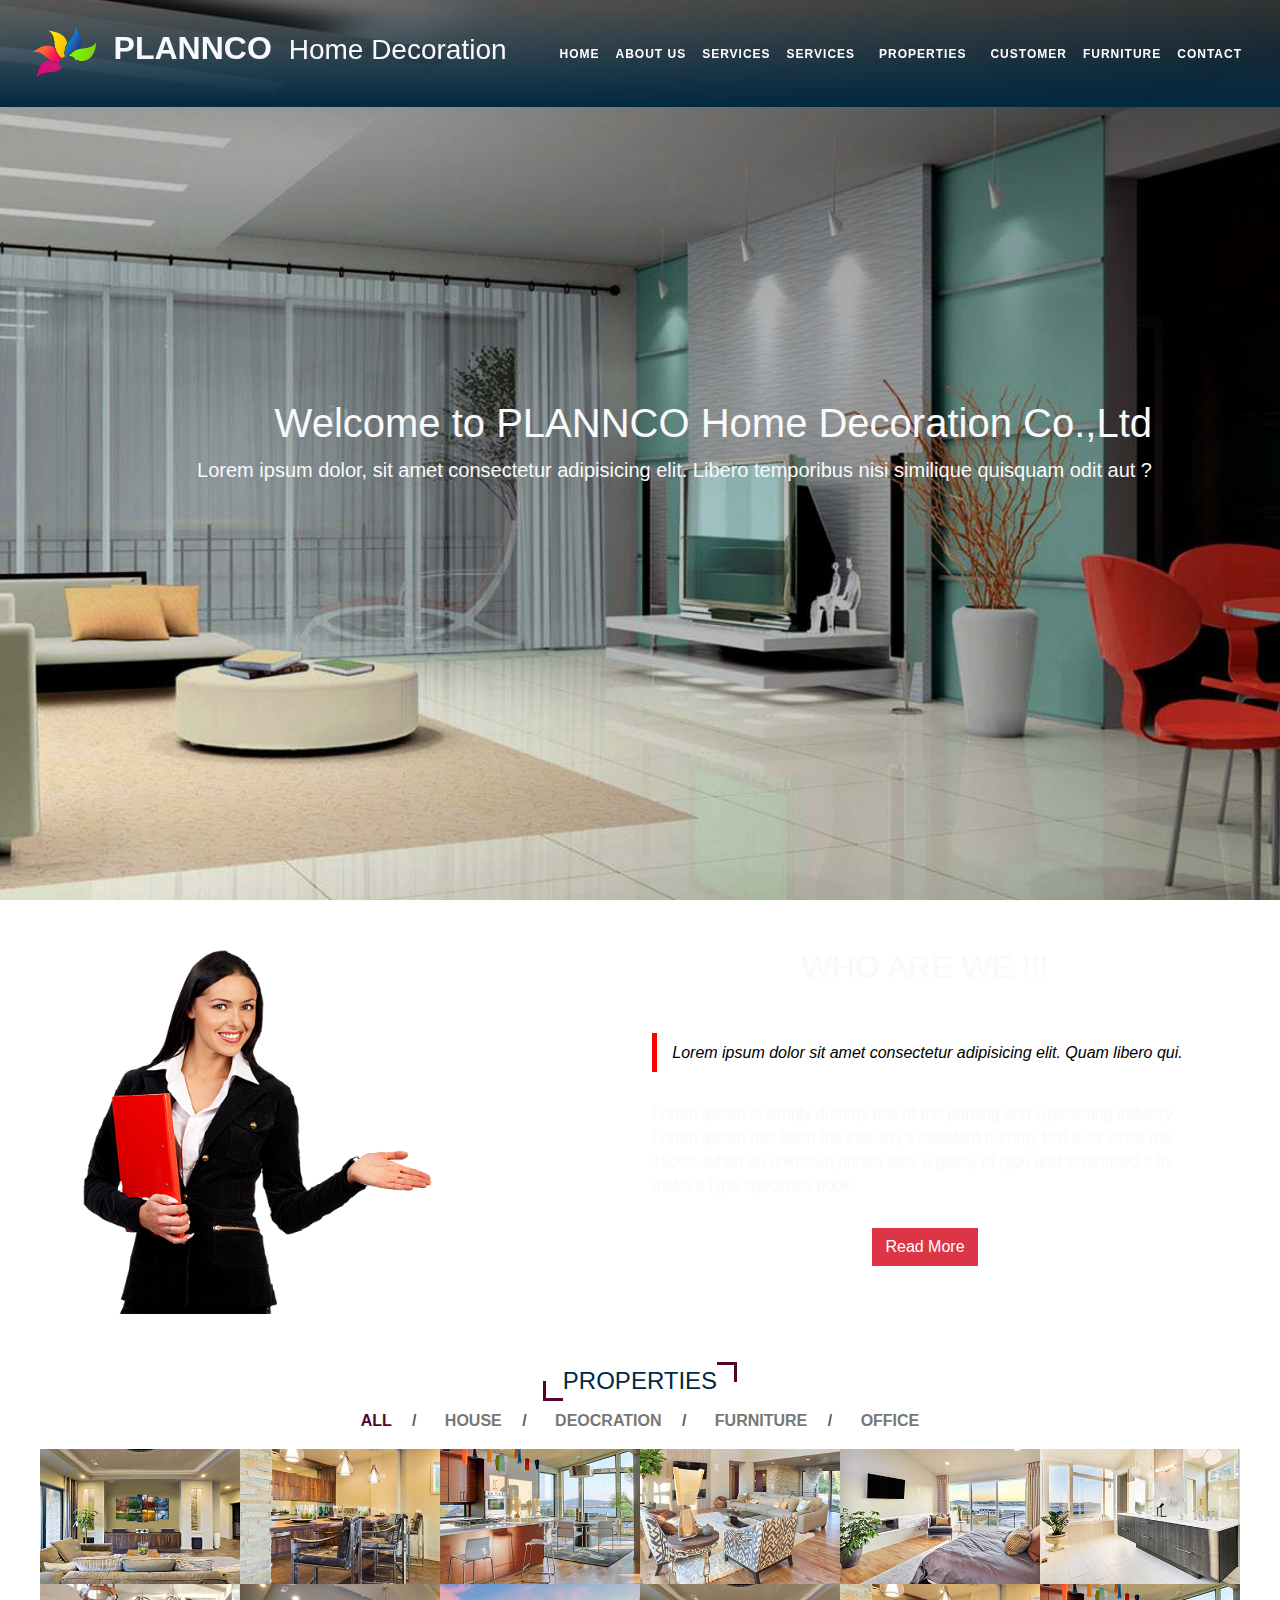
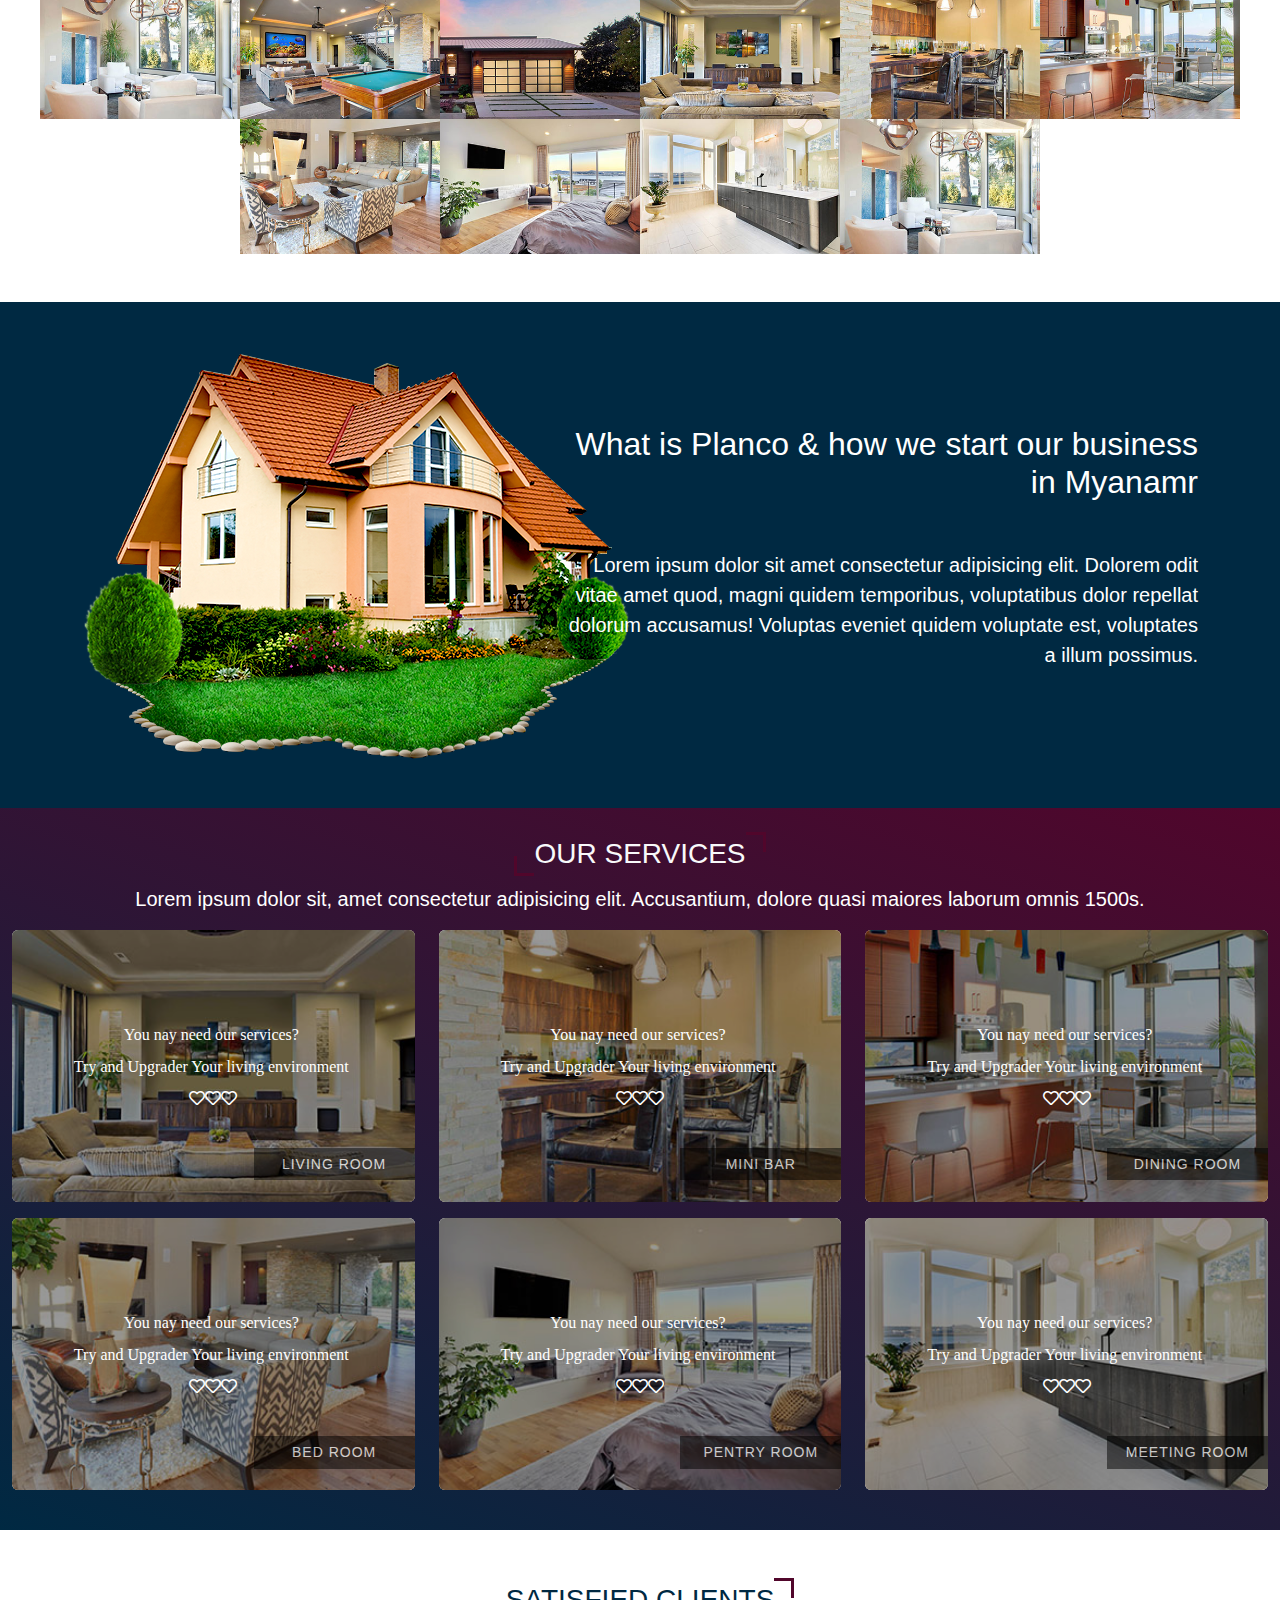
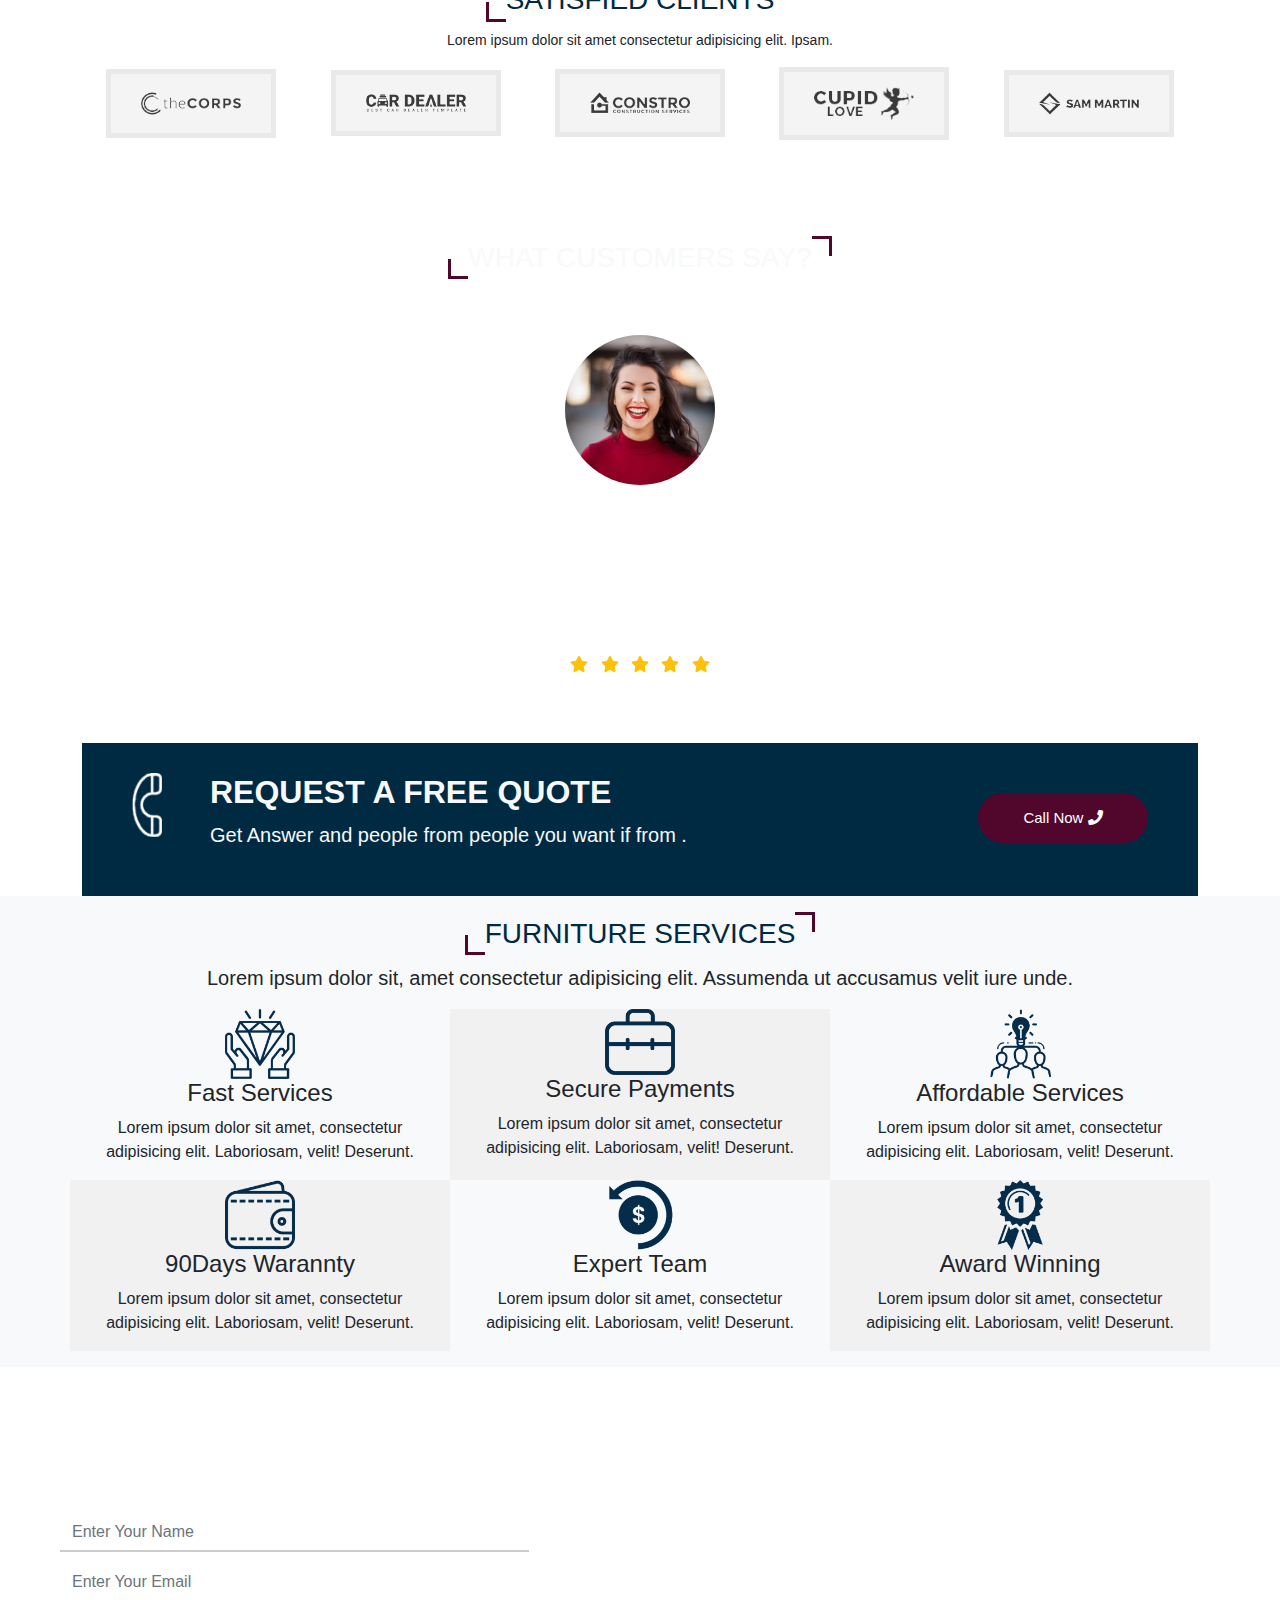
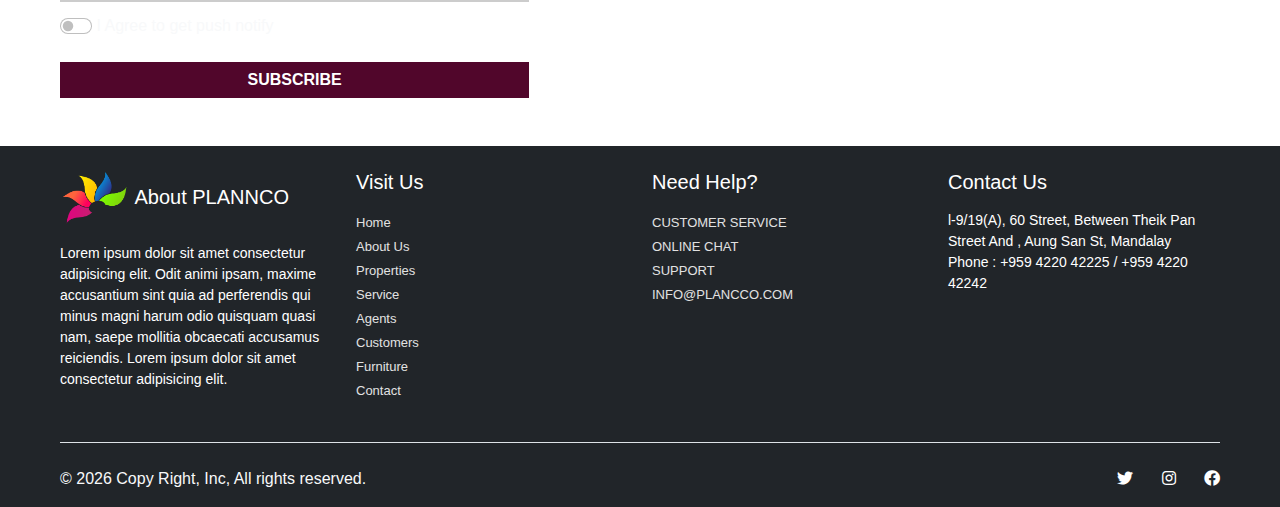
<file: index.html>
<!DOCTYPE html>
<html>

<head>
    <title>Plannco Home Decoration</title>
    <!-- fav icon -->
    <link href="./assets/img/fav/favicon.png" rel="icon" type="image/png" size="16x16" />

    <!-- bootstrap css 1 js 1 -->
    <link href="./assets/libs/bootstrap-5.2.0-beta1-dist/css/bootstrap.min.css" rel="stylesheet" />

    <!-- jqueryui  css 1 js1-->
    <link src="./assets/libs/jquery-ui-1.13.1/jquery-ui.min.css" type="text/javascript" rel="stylesheet" />


    <!-- Light box CSS -->
    <link rel="stylesheet" href="./assets/libs/lightbox2-2.11.3/dist/css/lightbox.min.css">

    <!-- fontawesome css 1 -->
    <link rel="stylesheet" href="https://cdnjs.cloudflare.com/ajax/libs/font-awesome/5.15.4/css/all.min.css" integrity="sha512-1ycn6IcaQQ40/MKBW2W4Rhis/DbILU74C1vSrLJxCq57o941Ym01SwNsOMqvEBFlcgUa6xLiPY/NS5R+E6ztJQ==" crossorigin="anonymous" referrerpolicy="no-referrer"
    />


    <!-- custom css -->
    <link href="./css/style.css" rel="stylesheet" type="text/css" />
</head>

<body>

    <!-- Start Back To Top -->
    <div class="fixed-bottom">
        <a href="#" class="btn-backtotops"><i class="fas fa-arrow-up"></i></a>
    </div>

    <!-- End Back To Top -->


    <!-- Start Header Section -->
    <header>

        <!-- Start nav bar -->

        <nav class="navbar navbar-expand-lg fixed-top  ">
            <a href="" class="navbar-brand text-light">
                <img src="./assets/img/fav/favicon.png" class="" width="70px" alt="favicon" />
                <span class="text-uppercase fw-bold h2 mx-2">Plannco </span><span class="h3">Home Decoration</span>
            </a>

            <button class="navbar-toggler navbuttons" data-bs-toggle="collapse" data-bs-target="#nav">
                <div class="bg-light lines1"></div>
                <div class="bg-light lines2"></div>
                <div class="bg-light lines3"></div>
            </button>

            <div id="nav" class="navbar-collapse justify-content-end text-uppercase fw-bold">
                <ul class="navbar-nav">
                    <li class="nav-item"><a href="index.html" class="nav-link menuitems ">Home</a></li>

                    <li class="nav-item"><a href="#aboutus" class="nav-link menuitems ">About Us</a></li>

                    <li class="nav-item"><a href="#services" class="nav-link menuitems ">Services</a></li>

                    <li class="nav-item"><a href="#services" class="nav-link menuitems ">Services</a></li>

                    <li class="nav-item menuitems"><a href="#properties" class="nav-link menuitems mx-2">Properties</a></li>

                    <li class="nav-item"><a href="#customer" class="nav-link menuitems ">Customer</a></li>

                    <li class="nav-item"><a href="#furnitures" class="nav-link menuitems ">Furniture</a></li>

                    <li class="nav-item"><a href="#contact" class="nav-link menuitems ">Contact</a></li>
                </ul>
            </div>
        </nav>
        <!-- End nav bar -->



        <!-- Start Banner -->

        <div class="text-light text-center text-md-end  banners">
            <h1 class="display-6 bannerheaders">
                Welcome to <span class="text-uppercase">Plannco  </span><span class="text-capatilize">Home Decoration Co.,Ltd</span>
            </h1>
            <p class="lead bannerparagraphs">Lorem ipsum dolor, sit amet consectetur adipisicing elit. Libero temporibus nisi similique quisquam odit aut ?</p>
        </div>
        <!-- End Banner -->


    </header>
    <!-- End Header Section -->



    <!-- Start About Us Section -->

    <section id="about" class="py-5 aboutuss">

        <div class="container">

            <div class="row">

                <div class="col-sm-6">
                    <img src="./assets/img/users/staffgirl1.png" alt="staffgirl1">
                </div>

                <div class="col-sm-6">

                    <div class="row text-center text-light">
                        <div class="col-12">
                            <h2 class="text-uppercase">who are we !!! </h2>

                            <div class="lines"></div>
                            <div class="lines"></div>
                            <div class="lines"></div>

                        </div>

                        <div class="col-12">
                            <h6 class="fst-italic">Lorem ipsum dolor sit amet consectetur adipisicing elit. Quam libero qui. </h6>

                            <p class="">Lorem Ipsum is simply dummy text of the printing and typesetting industry. Lorem Ipsum has been the industry's standard dummy text ever since the 1500s, when an unknown printer took a galley of type and scrambled it to make
                                a type specimen book.</p>


                            <a href="#" class="btn btn-danger rounded-0">Read More</a>

                        </div>


                    </div>

                </div>

            </div>

        </div>

    </section>

    <!-- End About Us Section -->




    <!-- Start Property Section -->

    <section id="properties" class="py-5">

        <div class="container-fluid">

            <!-- start title -->
            <div class="row text-center">

                <div class="col">
                    <h4 class="titles">Properties</h4>
                </div>

            </div>

            <!-- end title -->

            <ul class="list-inline text-center text-uppercase fw-bold">
                <li class="list-inline-item propertylists activeitems" data-filter="all">All <span class="text-muted mx-md-3 mx-2">/</span></li>

                <li class="list-inline-item propertylists" data-filter="house">House <span class="text-muted mx-md-3 mx-2">/</span></li>

                <li class="list-inline-item propertylists" data-filter="decoration">Deocration <span class="text-muted mx-md-3 mx-2">/</span></li>

                <li class="list-inline-item propertylists" data-filter="furniture">Furniture <span class="text-muted mx-md-3 mx-2">/</span></li>

                <li class="list-inline-item propertylists" data-filter="office">Office </li>
            </ul>

            <div class="container-fluid">

                <div class="d-flex flex-wrap justify-content-center">

                    <div class="filters house">
                        <a href="./assets/img/gallery/image1.jpg" data-lightbox="property" data-title="image1">
                            <img src="./assets/img/gallery/image1.jpg" alt="" width="200px">
                        </a>
                    </div>

                    <div class="filters house">
                        <a href="./assets/img/gallery/image2.jpg" data-lightbox="property" data-title="image2">
                            <img src="./assets/img/gallery/image2.jpg" alt="" width="200px">
                        </a>
                    </div>

                    <div class="filters house">
                        <a href="./assets/img/gallery/image3.jpg" data-lightbox="property" data-title="image3">
                            <img src="./assets/img/gallery/image3.jpg" alt="" width="200px">
                        </a>
                    </div>

                    <div class="filters decoration">
                        <a href="./assets/img/gallery/image4.jpg" data-lightbox="property" data-title="image4">
                            <img src="./assets/img/gallery/image4.jpg" alt="" width="200px">
                        </a>
                    </div>

                    <div class="filters decoration">
                        <a href="./assets/img/gallery/image5.jpg" data-lightbox="property" data-title="image5">
                            <img src="./assets/img/gallery/image5.jpg" alt="" width="200px">
                        </a>
                    </div>

                    <div class="filters decoration">
                        <a href="./assets/img/gallery/image6.jpg" data-lightbox="property" data-title="image6">
                            <img src="./assets/img/gallery/image6.jpg" alt="" width="200px">
                        </a>
                    </div>

                    <div class="filters decoration">
                        <a href="./assets/img/gallery/image7.jpg" data-lightbox="property" data-title="image7">
                            <img src="./assets/img/gallery/image7.jpg" alt="" width="200px">
                        </a>
                    </div>

                    <div class="filters furniture">
                        <a href="./assets/img/gallery/image8.jpg" data-lightbox="property" data-title="image8">
                            <img src="./assets/img/gallery/image8.jpg" alt="" width="200px">
                        </a>
                    </div>

                    <div class="filters furniture">
                        <a href="./assets/img/gallery/image8.jpg" data-lightbox="property" data-title="image9">
                            <img src="./assets/img/gallery/image9.jpg" alt="" width="200px">
                        </a>
                    </div>

                    <div class="filters furniture">
                        <a href="./assets/img/gallery/image1.jpg" data-lightbox="property" data-title="image10">
                            <img src="./assets/img/gallery/image1.jpg" alt="" width="200px">
                        </a>
                    </div>

                    <div class="filters office">
                        <a href="./assets/img/gallery/image2.jpg" data-lightbox="property" data-title="image11">
                            <img src="./assets/img/gallery/image2.jpg" alt="" width="200px">
                        </a>
                    </div>

                    <div class="filters office">
                        <a href="./assets/img/gallery/image3.jpg" data-lightbox="property" data-title="image12">
                            <img src="./assets/img/gallery/image3.jpg" alt="" width="200px">
                        </a>
                    </div>

                    <div class="filters office">
                        <a href="./assets/img/gallery/image4.jpg" data-lightbox="property" data-title="image13">
                            <img src="./assets/img/gallery/image4.jpg" alt="" width="200px">
                        </a>
                    </div>

                    <div class="filters decoration">
                        <a href="./assets/img/gallery/image5.jpg" data-lightbox="property" data-title="image14">
                            <img src="./assets/img/gallery/image5.jpg" alt="" width="200px">
                        </a>
                    </div>

                    <div class="filters decoration">
                        <a href="./assets/img/gallery/image6.jpg" data-lightbox="property" data-title="image15">
                            <img src="./assets/img/gallery/image6.jpg" alt="" width="200px">
                        </a>
                    </div>

                    <div class="filters furniture">
                        <a href="./assets/img/gallery/image7.jpg" data-lightbox="property" data-title="image16">
                            <img src="./assets/img/gallery/image7.jpg" alt="" width="200px">
                        </a>
                    </div>
                </div>

            </div>

        </div>

    </section>

    <!-- End Property Section -->


    <!-- Start Adv Section -->

    <section id="missions" class="p-5 missions">

        <div class="container">

            <div class="row align-items-center">

                <div class="col-lg-5 text-center">
                    <img src="./assets/img/etc/building4.png" alt="advimage" class="advimages">
                </div>

                <div class="col-lg-7 text-white text-lg-end text-center advtexts">
                    <h2 class="mb-5">What is Planco & how we start our business in Myanamr</h2>
                    <p class="lead">Lorem ipsum dolor sit amet consectetur adipisicing elit. Dolorem odit vitae amet quod, magni quidem temporibus, voluptatibus dolor repellat dolorum accusamus! Voluptas eveniet quidem voluptate est, voluptates a illum possimus.</p>
                </div>
            </div>

        </div>

    </section>

    <!-- End Adv Section -->


    <!-- Start Services Section -->

    <section id="services" class="py-4 services">

        <div class="container-fluid">

            <!-- start title -->
            <div class="row text-center">

                <div class="col-12">
                    <h3 class="titles text-light">Our Services</h3>

                    <p class="lead text-white">Lorem ipsum dolor sit, amet consectetur adipisicing elit. Accusantium, dolore quasi maiores laborum omnis 1500s.</p>
                </div>

            </div>
            <!-- end title -->

            <div class="row">

                <div class="col-lg-4 col-md-6  mb-3">

                    <div class="card border-0 servicecards">

                        <img src="./assets/img/gallery/image1.jpg" alt="image1">

                        <h5 class="text-white text-uppercase fw-blod servicetexts">Living Room</h5>

                    </div>
                </div>

                <div class="col-lg-4 col-md-6  mb-3">

                    <div class="card border-0 servicecards">

                        <img src="./assets/img/gallery/image2.jpg" alt="image2">

                        <h5 class="text-white text-uppercase fw-blod servicetexts">Mini Bar</h5>

                    </div>
                </div>

                <div class="col-lg-4 col-md-6  mb-3">
                    <div class="card border-0 servicecards">

                        <img src="./assets/img/gallery/image3.jpg" alt="image3">

                        <h5 class="text-white text-uppercase fw-blod servicetexts">Dining Room</h5>

                    </div>
                </div>

                <div class="col-lg-4 col-md-6  mb-3">
                    <div class="card border-0 servicecards">

                        <img src="./assets/img/gallery/image4.jpg" alt="image4">

                        <h5 class="text-white text-uppercase fw-blod servicetexts">Bed Room</h5>

                    </div>
                </div>

                <div class="col-lg-4 col-md-6  mb-3">
                    <div class="card border-0 servicecards">

                        <img src="./assets/img/gallery/image5.jpg" alt="image5">

                        <h5 class="text-white text-uppercase fw-blod servicetexts">Pentry Room</h5>

                    </div>
                </div>

                <div class="col-lg-4 col-md-6  mb-3">
                    <div class="card border-0 servicecards">

                        <img src="./assets/img/gallery/image6.jpg" alt="image6">

                        <h5 class="text-white text-uppercase fw-blod servicetexts">Meeting Room</h5>

                    </div>

                </div>

            </div>

        </div>

    </section>

    <!-- End Services Section -->


    <!-- Start Client Section -->

    <section id="client" class="p-5">


        <div class="container-fluid">

            <!-- start title -->
            <div class="row text-center">

                <div class="col-12">
                    <h3 class="titles">Satisfied Clients</h3>
                    <p class="small">Lorem ipsum dolor sit amet consectetur adipisicing elit. Ipsam. </p>
                </div>

            </div>
            <!-- end title -->

            <div class="row">

                <div class="col-md-12">

                    <ul class="list-inline clientlists">
                        <li class="list-inline-item">
                            <img src="./assets/img/clients/client1.png" alt="client1">
                        </li>

                        <li class="list-inline-item">
                            <img src="./assets/img/clients/client2.png" alt="client2">
                        </li>

                        <li class="list-inline-item">
                            <img src="./assets/img/clients/client3.png" alt="client3">
                        </li>

                        <li class="list-inline-item">
                            <img src="./assets/img/clients/client4.png" alt="client4">
                        </li>

                        <li class="list-inline-item">
                            <img src="./assets/img/clients/client5.png" alt="client5">
                        </li>
                    </ul>

                </div>

            </div>



        </div>

    </section>

    <!-- End Client Section -->


    <!-- Start Customer Section -->



    <!-- End customer Section -->
    <section id="customers" class="py-5 customers">

        <div class="container-fluid">

            <!-- start title -->
            <div class="row text-center">
                <div class="col-12">

                    <h3 class="text-light titles">What Customers Say?</h3>

                </div>
            </div>
            <!-- end title -->

            <div class="row">

                <div class="col-md-6 mx-auto">

                    <div id="customercarousels" class="carousel slide" data-bs-ride="carousel">

                        <ol class="carousel-indicators">
                            <li data-bs-target="#customercarousels" class="active" data-bs-slide-to="0"></li>
                            <li data-bs-target="#customercarousels" data-bs-slide-to="1"></li>
                            <li data-bs-target="#customercarousels" data-bs-slide-to="2"></li>
                        </ol>

                        <div class="carousel-inner">

                            <!-- start user1 -->
                            <div class="carousel-item text-center active">

                                <img src="./assets/img/users/user1.jpg" class="rounded-circle my-5" alt="user1" width="150px">

                                <blockquote>
                                    <p class="text-white">Lorem ipsum dolor sit amet consectetur adipisicing elit. Repudiandae voluptatem libero officia laboriosam eligendi nihil velit? Voluptatibus voluptate ipsam veritatis! Eaque cupiditate molestiae animi.</p>
                                </blockquote>

                                <h5 class="text-uppercase text-white fw-bold">Ms.July</h5>

                                <ul class="list-inline mb-5">
                                    <li class="list-inline-item"><i class="fas fa-star text-warning"></i></li>

                                    <li class="list-inline-item"><i class="fas fa-star text-warning"></i></li>

                                    <li class="list-inline-item"><i class="fas fa-star text-warning"></i></li>

                                    <li class="list-inline-item"><i class="fas fa-star text-warning"></i></li>

                                    <li class="list-inline-item"><i class="fas fa-star text-warning"></i></li>
                                </ul>

                            </div>
                            <!-- end user1 -->

                            <!-- start user2 -->
                            <div class="carousel-item text-center">

                                <img src="./assets/img/users/user2.jpg" class="rounded-circle my-5" alt="user2" width="150px">

                                <blockquote>
                                    <p class="text-white">Lorem ipsum dolor sit amet consectetur adipisicing elit. Repudiandae voluptatem libero officia laboriosam eligendi nihil velit? Voluptatibus voluptate ipsam veritatis! Eaque cupiditate molestiae animi.</p>
                                </blockquote>

                                <h5 class="text-uppercase text-white fw-bold">Mr.Amtom</h5>

                                <ul class="list-inline mb-5">
                                    <li class="list-inline-item"><i class="fas fa-star text-warning"></i></li>

                                    <li class="list-inline-item"><i class="fas fa-star text-warning"></i></li>

                                    <li class="list-inline-item"><i class="fas fa-star text-warning"></i></li>

                                    <li class="list-inline-item"><i class="fas fa-star text-warning"></i></li>

                                    <li class="list-inline-item"><i class="fas fa-star text-warning"></i></li>
                                </ul>

                            </div>
                            <!-- end user2 -->

                            <!-- start user3 -->
                            <div class="carousel-item text-center">

                                <img src="./assets/img/users/user3.jpg" class="rounded-circle my-5" alt="user3" width="150px">

                                <blockquote>
                                    <p class="text-white">Lorem ipsum dolor sit amet consectetur adipisicing elit. Repudiandae voluptatem libero officia laboriosam eligendi nihil velit? Voluptatibus voluptate ipsam veritatis! Eaque cupiditate molestiae animi.</p>
                                </blockquote>

                                <h5 class="text-uppercase text-white fw-bold">Ms.Yoon</h5>

                                <ul class="list-inline mb-5">
                                    <li class="list-inline-item"><i class="fas fa-star text-warning"></i></li>

                                    <li class="list-inline-item"><i class="fas fa-star text-warning"></i></li>

                                    <li class="list-inline-item"><i class="fas fa-star text-warning"></i></li>

                                    <li class="list-inline-item"><i class="fas fa-star text-warning"></i></li>

                                    <li class="list-inline-item"><i class="fas fa-star text-warning"></i></li>
                                </ul>

                            </div>
                            <!-- end user3 -->

                        </div>

                    </div>

                </div>

            </div>
        </div>

    </section>

    <!-- Start Request Quotation Section -->

    <section class="quotation">

        <div class="container">

            <div class="qutoes">

                <div class="infos">

                    <div class="me-5">
                        <img src="./assets/img/icon/phoneicon.png" class="phoneicons" alt="phoneicon" width="30px">
                    </div>



                    <div class="text-light">
                        <h2 class="text-uppercase fw-bold">Request A Free Quote</h2>
                        <p class="lead">Get Answer and people from people you want if from .</p>
                    </div>

                </div>


                <div class="">
                    <a href="tel:09969739364" class="btn btncalls">Call Now <i class="fas fa-phone"></i> </a>
                </div>


            </div>

        </div>

    </section>

    <!-- End Request Quotation Section -->


    <!-- Start Furniture Services Section -->

    <section id="furniture" class="bg-light text-center py-3">

        <div class="container">

            <!-- start titel -->
            <div class="row">
                <div class="col">
                    <h3 class="titles">Furniture Services</h3>
                    <p class="lead">Lorem ipsum dolor sit, amet consectetur adipisicing elit. Assumenda ut accusamus velit iure unde.</p>
                </div>
            </div>
            <!-- end title -->


            <div class="row furicons">

                <div class="col-md-4">
                    <img src="./assets/img/icon/services1.png" alt="service1">

                    <h4>Fast Services</h4>
                    <p>Lorem ipsum dolor sit amet, consectetur adipisicing elit. Laboriosam, velit! Deserunt.</p>
                </div>

                <div class="col-md-4">
                    <img src="./assets/img/icon/services2.png" alt="service2">

                    <h4>Secure Payments</h4>
                    <p>Lorem ipsum dolor sit amet, consectetur adipisicing elit. Laboriosam, velit! Deserunt.</p>
                </div>

                <div class="col-md-4">
                    <img src="./assets/img/icon/services3.png" alt="service3">

                    <h4>Affordable Services</h4>
                    <p>Lorem ipsum dolor sit amet, consectetur adipisicing elit. Laboriosam, velit! Deserunt.</p>
                </div>

                <div class="col-md-4">
                    <img src="./assets/img/icon/services4.png" alt="service4">

                    <h4>90Days Warannty</h4>
                    <p>Lorem ipsum dolor sit amet, consectetur adipisicing elit. Laboriosam, velit! Deserunt.</p>
                </div>

                <div class="col-md-4">
                    <img src="./assets/img/icon/services5.png" alt="service5">

                    <h4>Expert Team</h4>
                    <p>Lorem ipsum dolor sit amet, consectetur adipisicing elit. Laboriosam, velit! Deserunt.</p>
                </div>

                <div class="col-md-4">
                    <img src="./assets/img/icon/services6.png" alt="service6">

                    <h4>Award Winning</h4>
                    <p>Lorem ipsum dolor sit amet, consectetur adipisicing elit. Laboriosam, velit! Deserunt.</p>
                </div>

            </div>

        </div>


    </section>
    <!-- End Furniture Services Section -->


    <!-- Start Contact Section -->

    <section id="contact" class="p-5 contacts">

        <div class="container-fluid">

            <div class="row">
                <div class="col-lg-5">
                    <h5 class="display-4 text-white">Get New Letter</h5>

                    <form action="" method="">
                        <div class="form-group py-4">
                          
                            <input type="text" id="name" class="form-control inputs" name="name" placeholder="Enter Your Name" autocomplete="off">
                            <label for="name" class="labels">Name</label>
                        </div>

                        <div class="form-group py-4">
                           
                            <input type="email" id="email" class="form-control inputs" name="email" placeholder="Enter Your Email" autocomplete="off">
                            <label for="email" class="labels">Email</label>
                        </div>

                        <div class="my-4">
                            <div class="from-check form-switch">
                                <div class="">
                                    <input type="checkbox" name="accept" id="accept" class="form-check-input">
                                    <label for="accept" class="text-light">I Agree to get push notify</label>
                                </div>
    
                            </div>
                        </div>

                   

                        <div class="d-grid">
                            <button type="submit" class="btn text-uppercase rounded-0 fw-bold submitbuttons">Subscribe</button>
                        </div>
                    </form>
                </div>
            </div>

        </div>

    </section>

    <!-- End Contact Section -->

    <!-- Start Footer Section -->

    <footer class="bg-dark px-5">
        <div class="container-fluid">

            <div class="row text-white py-4">

                <div class="col-md-3 col-sm-6">
                    <h5 class="mb-3"><img src="./assets/img/fav/favicon.png" width="70px" alt="footerimg"> About PLANNCO</h5>
                    <p class="small">Lorem ipsum dolor sit amet consectetur adipisicing elit. Odit animi ipsam, maxime accusantium sint quia ad perferendis qui minus magni harum odio quisquam quasi nam, saepe mollitia obcaecati accusamus reiciendis. Lorem ipsum dolor sit amet consectetur adipisicing elit.  </p>
                </div>

                <div class="col-md-3 col-sm-6">
                    <h5 class="mb-3">Visit Us</h5>
                    <ul class="list-unstyled">
                        <li><a href="index.html" class="footerlinks">Home</a></li>
                        <li><a href="#about" class="footerlinks">About Us</a></li>
                        <li><a href="#properties" class="footerlinks">Properties</a></li>
                        <li><a href="#services" class="footerlinks">Service</a></li>
                        <li><a href="#client" class="footerlinks">Agents</a></li>
                        <li><a href="#customers" class="footerlinks">Customers</a></li>
                        <li><a href="#furniture" class="footerlinks">Furniture</a></li>
                        <li><a href="#contact" class="footerlinks">Contact</a></li>
                    </ul>
                </div>

                <div class="col-md-3 col-sm-6">
                    <h5 class="mb-3">Need Help?</h5>
                    <ul class="list-unstyled">
                        <li><a href="#" class="footerlinks text-uppercase">Customer Service</a></li>
                        <li><a href="#" class="footerlinks text-uppercase">Online Chat</a></li>
                        <li><a href="#" class="footerlinks text-uppercase">Support</a></li>
                        <li><a href="#" class="footerlinks text-uppercase">info@plancco.com</a></li>
                    </ul>
                </div>

                <div class="col-md-3 col-sm-6">
                    <h5 class="mb-3">Contact Us</h5>
                    <ul class="list-unstyled small">
                        <li>l-9/19(A), 60 Street, Between Theik Pan Street And , Aung San St, Mandalay</li>

                        <li>Phone : +959 4220 42225 / +959 4220 42242</li>
                    </ul>
                </div>

            </div>

            <div class="text-light border-top pt-4  d-flex justify-content-between">
                <p>&copy; <span id="getyear"></span> Copy Right, Inc, All rights reserved.</p>

                <ul class="list-inline">
                    <li class="ms-3 list-inline-item"><a href="#"  ><i class="fab fa-twitter text-white"></i></a></li>

                    <li  class="ms-3 list-inline-item"><a href="#"  ><i class="fab fa-instagram text-white"></i></a></li>

                    <li  class="ms-3 list-inline-item"><a href="#"  ><i class="fab fa-facebook  text-white"></i></a></li>
                </ul>
            </div>

        </div>
    </footer>

    <!-- End Footer Section -->







    <!-- jquery js1-->
    <script src="./assets/libs/jquery-3.6.0.min.js" type="text/javascript"></script>

    <!-- bootstrap css 1 js 1 -->
    <script src="./assets/libs/bootstrap-5.2.0-beta1-dist/js/bootstrap.bundle.js" type="text/javascript"></script>

    <!-- jqueryui  css 1 js1-->
    <script src="./assets/libs/jquery-ui-1.13.1/jquery-ui.min.js" type="text/javascript"></script>

    <!-- Light box JS -->
    <script src="./assets/libs/lightbox2-2.11.3/dist/js/lightbox.min.js"></script>

    <!-- custom js -->
    <script src="./js/script.js" type="text/javascript"></script>
</body>

</html>
</file>
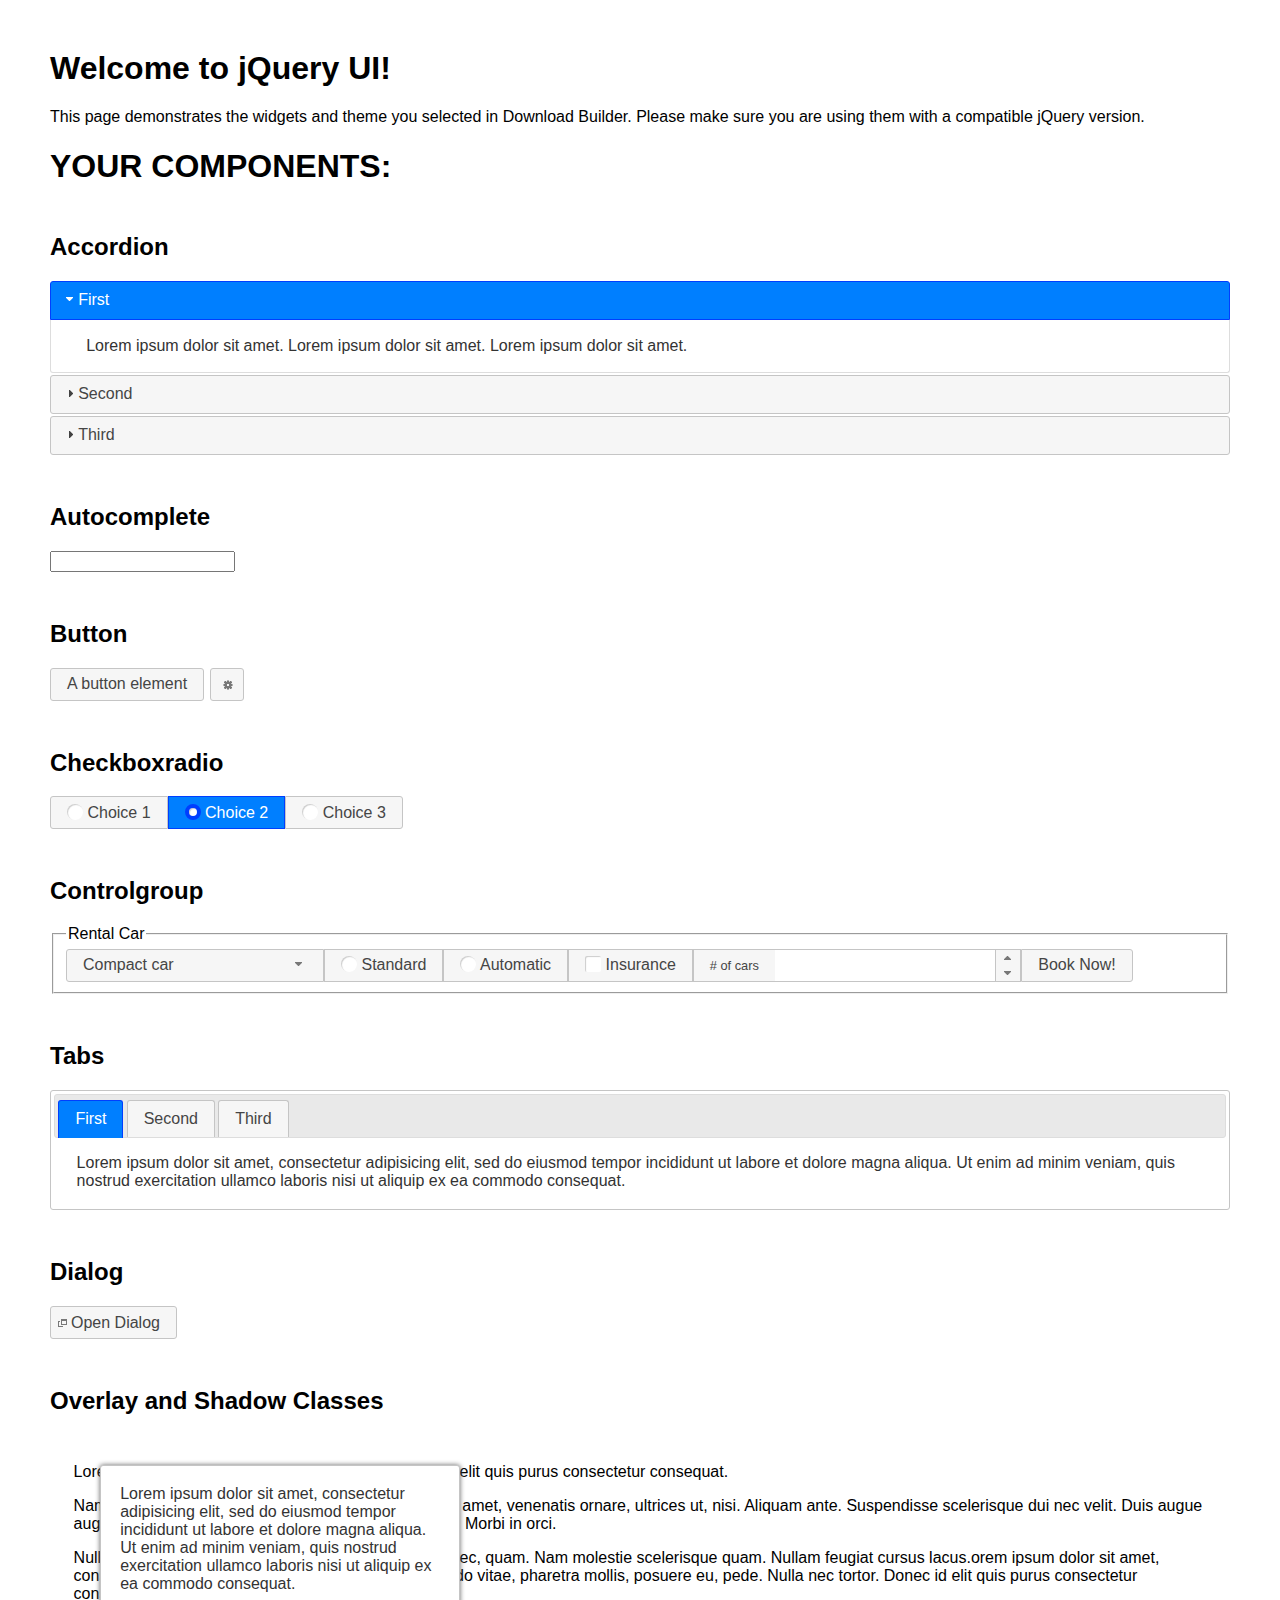
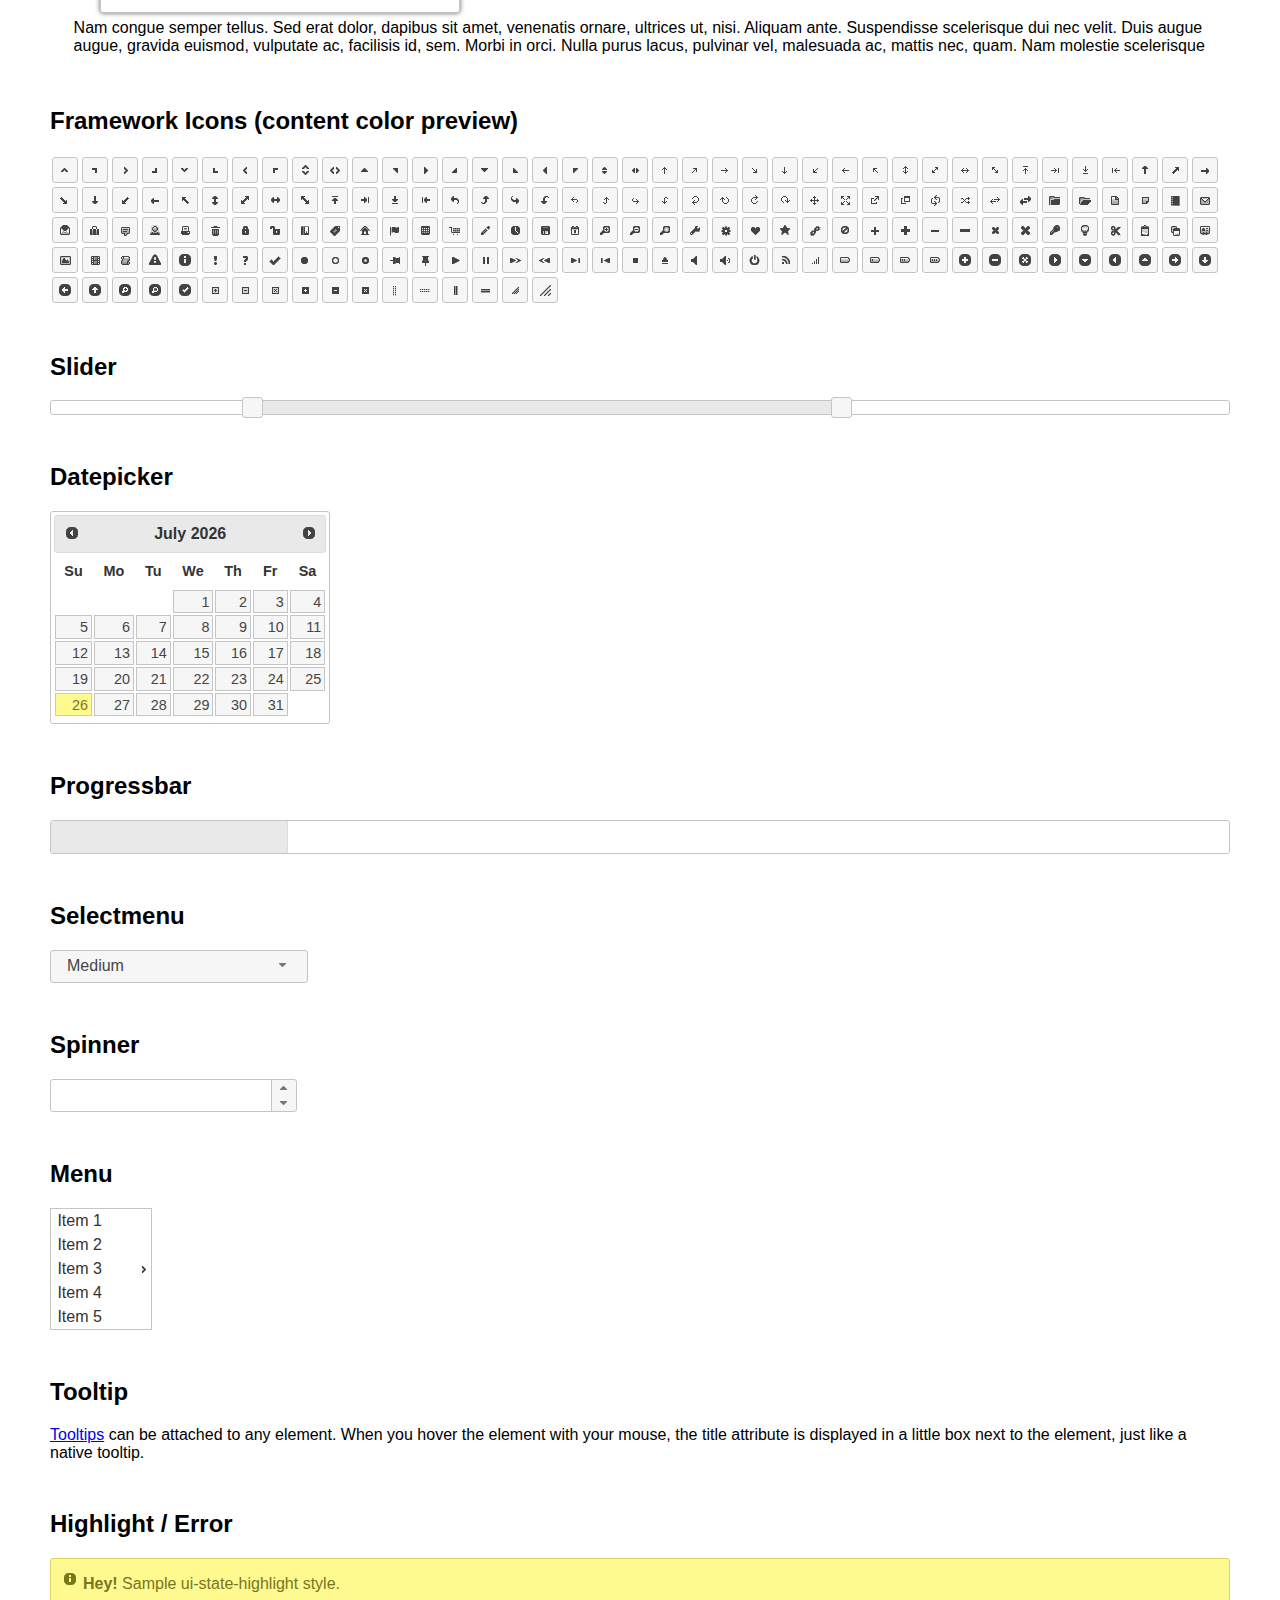
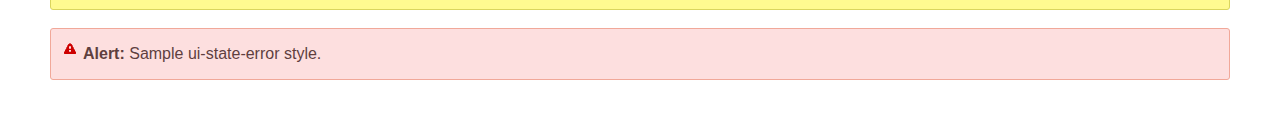
<file: assets/libs/jquery-ui-1.13.1/index.html>
<!doctype html>
<html lang="us">
<head>
	<meta charset="utf-8">
	<title>jQuery UI Example Page</title>
	<link href="jquery-ui.css" rel="stylesheet">
	<style>
	body{
		font-family: "Trebuchet MS", sans-serif;
		margin: 50px;
	}
	.demoHeaders {
		margin-top: 2em;
	}
	#dialog-link {
		padding: .4em 1em .4em 20px;
		text-decoration: none;
		position: relative;
	}
	#dialog-link span.ui-icon {
		margin: 0 5px 0 0;
		position: absolute;
		left: .2em;
		top: 50%;
		margin-top: -8px;
	}
	#icons {
		margin: 0;
		padding: 0;
	}
	#icons li {
		margin: 2px;
		position: relative;
		padding: 4px 0;
		cursor: pointer;
		float: left;
		list-style: none;
	}
	#icons span.ui-icon {
		float: left;
		margin: 0 4px;
	}
	.fakewindowcontain .ui-widget-overlay {
		position: absolute;
	}
	select {
		width: 200px;
	}
	</style>
</head>
<body>

<h1>Welcome to jQuery UI!</h1>

<div class="ui-widget">
	<p>This page demonstrates the widgets and theme you selected in Download Builder. Please make sure you are using them with a compatible jQuery version.</p>
</div>

<h1>YOUR COMPONENTS:</h1>

<!-- Accordion -->
<h2 class="demoHeaders">Accordion</h2>
<div id="accordion">
	<h3>First</h3>
	<div>Lorem ipsum dolor sit amet. Lorem ipsum dolor sit amet. Lorem ipsum dolor sit amet.</div>
	<h3>Second</h3>
	<div>Phasellus mattis tincidunt nibh.</div>
	<h3>Third</h3>
	<div>Nam dui erat, auctor a, dignissim quis.</div>
</div>

<!-- Autocomplete -->
<h2 class="demoHeaders">Autocomplete</h2>
<div>
	<input id="autocomplete" title="type &quot;a&quot;">
</div>

<!-- Button -->
<h2 class="demoHeaders">Button</h2>
<button id="button">A button element</button>
<button id="button-icon">An icon-only button</button>

<!-- Checkboxradio -->
<h2 class="demoHeaders">Checkboxradio</h2>
<form style="margin-top: 1em;">
	<div id="radioset">
		<input type="radio" id="radio1" name="radio"><label for="radio1">Choice 1</label>
		<input type="radio" id="radio2" name="radio" checked="checked"><label for="radio2">Choice 2</label>
		<input type="radio" id="radio3" name="radio"><label for="radio3">Choice 3</label>
	</div>
</form>

<!-- Controlgroup -->
<h2 class="demoHeaders">Controlgroup</h2>
<fieldset>
	<legend>Rental Car</legend>
	<div id="controlgroup">
		<select id="car-type">
			<option>Compact car</option>
			<option>Midsize car</option>
			<option>Full size car</option>
			<option>SUV</option>
			<option>Luxury</option>
			<option>Truck</option>
			<option>Van</option>
		</select>
		<label for="transmission-standard">Standard</label>
		<input type="radio" name="transmission" id="transmission-standard">
		<label for="transmission-automatic">Automatic</label>
		<input type="radio" name="transmission" id="transmission-automatic">
		<label for="insurance">Insurance</label>
		<input type="checkbox" name="insurance" id="insurance">
		<label for="horizontal-spinner" class="ui-controlgroup-label"># of cars</label>
		<input id="horizontal-spinner" class="ui-spinner-input">
		<button>Book Now!</button>
	</div>
</fieldset>

<!-- Tabs -->
<h2 class="demoHeaders">Tabs</h2>
<div id="tabs">
	<ul>
		<li><a href="#tabs-1">First</a></li>
		<li><a href="#tabs-2">Second</a></li>
		<li><a href="#tabs-3">Third</a></li>
	</ul>
	<div id="tabs-1">Lorem ipsum dolor sit amet, consectetur adipisicing elit, sed do eiusmod tempor incididunt ut labore et dolore magna aliqua. Ut enim ad minim veniam, quis nostrud exercitation ullamco laboris nisi ut aliquip ex ea commodo consequat.</div>
	<div id="tabs-2">Phasellus mattis tincidunt nibh. Cras orci urna, blandit id, pretium vel, aliquet ornare, felis. Maecenas scelerisque sem non nisl. Fusce sed lorem in enim dictum bibendum.</div>
	<div id="tabs-3">Nam dui erat, auctor a, dignissim quis, sollicitudin eu, felis. Pellentesque nisi urna, interdum eget, sagittis et, consequat vestibulum, lacus. Mauris porttitor ullamcorper augue.</div>
</div>

<h2 class="demoHeaders">Dialog</h2>
<p>
	<button id="dialog-link" class="ui-button ui-corner-all ui-widget">
		<span class="ui-icon ui-icon-newwin"></span>Open Dialog
	</button>
</p>

<h2 class="demoHeaders">Overlay and Shadow Classes</h2>
<div style="position: relative; width: 96%; height: 200px; padding:1% 2%; overflow:hidden;" class="fakewindowcontain">
	<p>Lorem ipsum dolor sit amet,  Nulla nec tortor. Donec id elit quis purus consectetur consequat. </p><p>Nam congue semper tellus. Sed erat dolor, dapibus sit amet, venenatis ornare, ultrices ut, nisi. Aliquam ante. Suspendisse scelerisque dui nec velit. Duis augue augue, gravida euismod, vulputate ac, facilisis id, sem. Morbi in orci. </p><p>Nulla purus lacus, pulvinar vel, malesuada ac, mattis nec, quam. Nam molestie scelerisque quam. Nullam feugiat cursus lacus.orem ipsum dolor sit amet, consectetur adipiscing elit. Donec libero risus, commodo vitae, pharetra mollis, posuere eu, pede. Nulla nec tortor. Donec id elit quis purus consectetur consequat. </p><p>Nam congue semper tellus. Sed erat dolor, dapibus sit amet, venenatis ornare, ultrices ut, nisi. Aliquam ante. Suspendisse scelerisque dui nec velit. Duis augue augue, gravida euismod, vulputate ac, facilisis id, sem. Morbi in orci. Nulla purus lacus, pulvinar vel, malesuada ac, mattis nec, quam. Nam molestie scelerisque quam. </p><p>Nullam feugiat cursus lacus.orem ipsum dolor sit amet, consectetur adipiscing elit. Donec libero risus, commodo vitae, pharetra mollis, posuere eu, pede. Nulla nec tortor. Donec id elit quis purus consectetur consequat. Nam congue semper tellus. Sed erat dolor, dapibus sit amet, venenatis ornare, ultrices ut, nisi. Aliquam ante. </p><p>Suspendisse scelerisque dui nec velit. Duis augue augue, gravida euismod, vulputate ac, facilisis id, sem. Morbi in orci. Nulla purus lacus, pulvinar vel, malesuada ac, mattis nec, quam. Nam molestie scelerisque quam. Nullam feugiat cursus lacus.orem ipsum dolor sit amet, consectetur adipiscing elit. Donec libero risus, commodo vitae, pharetra mollis, posuere eu, pede. Nulla nec tortor. Donec id elit quis purus consectetur consequat. Nam congue semper tellus. Sed erat dolor, dapibus sit amet, venenatis ornare, ultrices ut, nisi. </p>

	<!-- ui-dialog -->
	<div class="ui-widget-overlay ui-front"></div>
	<div style="position: absolute; width: 320px; left: 50px; top: 30px; padding: 1.2em" class="ui-widget ui-front ui-widget-content ui-corner-all ui-widget-shadow">
		Lorem ipsum dolor sit amet, consectetur adipisicing elit, sed do eiusmod tempor incididunt ut labore et dolore magna aliqua. Ut enim ad minim veniam, quis nostrud exercitation ullamco laboris nisi ut aliquip ex ea commodo consequat.
	</div>

</div>

<!-- ui-dialog -->
<div id="dialog" title="Dialog Title">
	<p>Lorem ipsum dolor sit amet, consectetur adipisicing elit, sed do eiusmod tempor incididunt ut labore et dolore magna aliqua. Ut enim ad minim veniam, quis nostrud exercitation ullamco laboris nisi ut aliquip ex ea commodo consequat.</p>
</div>


<h2 class="demoHeaders">Framework Icons (content color preview)</h2>
<ul id="icons" class="ui-widget ui-helper-clearfix">
	<li class="ui-state-default ui-corner-all" title=".ui-icon-caret-1-n"><span class="ui-icon ui-icon-caret-1-n"></span></li>
	<li class="ui-state-default ui-corner-all" title=".ui-icon-caret-1-ne"><span class="ui-icon ui-icon-caret-1-ne"></span></li>
	<li class="ui-state-default ui-corner-all" title=".ui-icon-caret-1-e"><span class="ui-icon ui-icon-caret-1-e"></span></li>
	<li class="ui-state-default ui-corner-all" title=".ui-icon-caret-1-se"><span class="ui-icon ui-icon-caret-1-se"></span></li>
	<li class="ui-state-default ui-corner-all" title=".ui-icon-caret-1-s"><span class="ui-icon ui-icon-caret-1-s"></span></li>
	<li class="ui-state-default ui-corner-all" title=".ui-icon-caret-1-sw"><span class="ui-icon ui-icon-caret-1-sw"></span></li>
	<li class="ui-state-default ui-corner-all" title=".ui-icon-caret-1-w"><span class="ui-icon ui-icon-caret-1-w"></span></li>
	<li class="ui-state-default ui-corner-all" title=".ui-icon-caret-1-nw"><span class="ui-icon ui-icon-caret-1-nw"></span></li>
	<li class="ui-state-default ui-corner-all" title=".ui-icon-caret-2-n-s"><span class="ui-icon ui-icon-caret-2-n-s"></span></li>
	<li class="ui-state-default ui-corner-all" title=".ui-icon-caret-2-e-w"><span class="ui-icon ui-icon-caret-2-e-w"></span></li>
	<li class="ui-state-default ui-corner-all" title=".ui-icon-triangle-1-n"><span class="ui-icon ui-icon-triangle-1-n"></span></li>
	<li class="ui-state-default ui-corner-all" title=".ui-icon-triangle-1-ne"><span class="ui-icon ui-icon-triangle-1-ne"></span></li>
	<li class="ui-state-default ui-corner-all" title=".ui-icon-triangle-1-e"><span class="ui-icon ui-icon-triangle-1-e"></span></li>
	<li class="ui-state-default ui-corner-all" title=".ui-icon-triangle-1-se"><span class="ui-icon ui-icon-triangle-1-se"></span></li>
	<li class="ui-state-default ui-corner-all" title=".ui-icon-triangle-1-s"><span class="ui-icon ui-icon-triangle-1-s"></span></li>
	<li class="ui-state-default ui-corner-all" title=".ui-icon-triangle-1-sw"><span class="ui-icon ui-icon-triangle-1-sw"></span></li>
	<li class="ui-state-default ui-corner-all" title=".ui-icon-triangle-1-w"><span class="ui-icon ui-icon-triangle-1-w"></span></li>
	<li class="ui-state-default ui-corner-all" title=".ui-icon-triangle-1-nw"><span class="ui-icon ui-icon-triangle-1-nw"></span></li>
	<li class="ui-state-default ui-corner-all" title=".ui-icon-triangle-2-n-s"><span class="ui-icon ui-icon-triangle-2-n-s"></span></li>
	<li class="ui-state-default ui-corner-all" title=".ui-icon-triangle-2-e-w"><span class="ui-icon ui-icon-triangle-2-e-w"></span></li>
	<li class="ui-state-default ui-corner-all" title=".ui-icon-arrow-1-n"><span class="ui-icon ui-icon-arrow-1-n"></span></li>
	<li class="ui-state-default ui-corner-all" title=".ui-icon-arrow-1-ne"><span class="ui-icon ui-icon-arrow-1-ne"></span></li>
	<li class="ui-state-default ui-corner-all" title=".ui-icon-arrow-1-e"><span class="ui-icon ui-icon-arrow-1-e"></span></li>
	<li class="ui-state-default ui-corner-all" title=".ui-icon-arrow-1-se"><span class="ui-icon ui-icon-arrow-1-se"></span></li>
	<li class="ui-state-default ui-corner-all" title=".ui-icon-arrow-1-s"><span class="ui-icon ui-icon-arrow-1-s"></span></li>
	<li class="ui-state-default ui-corner-all" title=".ui-icon-arrow-1-sw"><span class="ui-icon ui-icon-arrow-1-sw"></span></li>
	<li class="ui-state-default ui-corner-all" title=".ui-icon-arrow-1-w"><span class="ui-icon ui-icon-arrow-1-w"></span></li>
	<li class="ui-state-default ui-corner-all" title=".ui-icon-arrow-1-nw"><span class="ui-icon ui-icon-arrow-1-nw"></span></li>
	<li class="ui-state-default ui-corner-all" title=".ui-icon-arrow-2-n-s"><span class="ui-icon ui-icon-arrow-2-n-s"></span></li>
	<li class="ui-state-default ui-corner-all" title=".ui-icon-arrow-2-ne-sw"><span class="ui-icon ui-icon-arrow-2-ne-sw"></span></li>
	<li class="ui-state-default ui-corner-all" title=".ui-icon-arrow-2-e-w"><span class="ui-icon ui-icon-arrow-2-e-w"></span></li>
	<li class="ui-state-default ui-corner-all" title=".ui-icon-arrow-2-se-nw"><span class="ui-icon ui-icon-arrow-2-se-nw"></span></li>
	<li class="ui-state-default ui-corner-all" title=".ui-icon-arrowstop-1-n"><span class="ui-icon ui-icon-arrowstop-1-n"></span></li>
	<li class="ui-state-default ui-corner-all" title=".ui-icon-arrowstop-1-e"><span class="ui-icon ui-icon-arrowstop-1-e"></span></li>
	<li class="ui-state-default ui-corner-all" title=".ui-icon-arrowstop-1-s"><span class="ui-icon ui-icon-arrowstop-1-s"></span></li>
	<li class="ui-state-default ui-corner-all" title=".ui-icon-arrowstop-1-w"><span class="ui-icon ui-icon-arrowstop-1-w"></span></li>
	<li class="ui-state-default ui-corner-all" title=".ui-icon-arrowthick-1-n"><span class="ui-icon ui-icon-arrowthick-1-n"></span></li>
	<li class="ui-state-default ui-corner-all" title=".ui-icon-arrowthick-1-ne"><span class="ui-icon ui-icon-arrowthick-1-ne"></span></li>
	<li class="ui-state-default ui-corner-all" title=".ui-icon-arrowthick-1-e"><span class="ui-icon ui-icon-arrowthick-1-e"></span></li>
	<li class="ui-state-default ui-corner-all" title=".ui-icon-arrowthick-1-se"><span class="ui-icon ui-icon-arrowthick-1-se"></span></li>
	<li class="ui-state-default ui-corner-all" title=".ui-icon-arrowthick-1-s"><span class="ui-icon ui-icon-arrowthick-1-s"></span></li>
	<li class="ui-state-default ui-corner-all" title=".ui-icon-arrowthick-1-sw"><span class="ui-icon ui-icon-arrowthick-1-sw"></span></li>
	<li class="ui-state-default ui-corner-all" title=".ui-icon-arrowthick-1-w"><span class="ui-icon ui-icon-arrowthick-1-w"></span></li>
	<li class="ui-state-default ui-corner-all" title=".ui-icon-arrowthick-1-nw"><span class="ui-icon ui-icon-arrowthick-1-nw"></span></li>
	<li class="ui-state-default ui-corner-all" title=".ui-icon-arrowthick-2-n-s"><span class="ui-icon ui-icon-arrowthick-2-n-s"></span></li>
	<li class="ui-state-default ui-corner-all" title=".ui-icon-arrowthick-2-ne-sw"><span class="ui-icon ui-icon-arrowthick-2-ne-sw"></span></li>
	<li class="ui-state-default ui-corner-all" title=".ui-icon-arrowthick-2-e-w"><span class="ui-icon ui-icon-arrowthick-2-e-w"></span></li>
	<li class="ui-state-default ui-corner-all" title=".ui-icon-arrowthick-2-se-nw"><span class="ui-icon ui-icon-arrowthick-2-se-nw"></span></li>
	<li class="ui-state-default ui-corner-all" title=".ui-icon-arrowthickstop-1-n"><span class="ui-icon ui-icon-arrowthickstop-1-n"></span></li>
	<li class="ui-state-default ui-corner-all" title=".ui-icon-arrowthickstop-1-e"><span class="ui-icon ui-icon-arrowthickstop-1-e"></span></li>
	<li class="ui-state-default ui-corner-all" title=".ui-icon-arrowthickstop-1-s"><span class="ui-icon ui-icon-arrowthickstop-1-s"></span></li>
	<li class="ui-state-default ui-corner-all" title=".ui-icon-arrowthickstop-1-w"><span class="ui-icon ui-icon-arrowthickstop-1-w"></span></li>
	<li class="ui-state-default ui-corner-all" title=".ui-icon-arrowreturnthick-1-w"><span class="ui-icon ui-icon-arrowreturnthick-1-w"></span></li>
	<li class="ui-state-default ui-corner-all" title=".ui-icon-arrowreturnthick-1-n"><span class="ui-icon ui-icon-arrowreturnthick-1-n"></span></li>
	<li class="ui-state-default ui-corner-all" title=".ui-icon-arrowreturnthick-1-e"><span class="ui-icon ui-icon-arrowreturnthick-1-e"></span></li>
	<li class="ui-state-default ui-corner-all" title=".ui-icon-arrowreturnthick-1-s"><span class="ui-icon ui-icon-arrowreturnthick-1-s"></span></li>
	<li class="ui-state-default ui-corner-all" title=".ui-icon-arrowreturn-1-w"><span class="ui-icon ui-icon-arrowreturn-1-w"></span></li>
	<li class="ui-state-default ui-corner-all" title=".ui-icon-arrowreturn-1-n"><span class="ui-icon ui-icon-arrowreturn-1-n"></span></li>
	<li class="ui-state-default ui-corner-all" title=".ui-icon-arrowreturn-1-e"><span class="ui-icon ui-icon-arrowreturn-1-e"></span></li>
	<li class="ui-state-default ui-corner-all" title=".ui-icon-arrowreturn-1-s"><span class="ui-icon ui-icon-arrowreturn-1-s"></span></li>
	<li class="ui-state-default ui-corner-all" title=".ui-icon-arrowrefresh-1-w"><span class="ui-icon ui-icon-arrowrefresh-1-w"></span></li>
	<li class="ui-state-default ui-corner-all" title=".ui-icon-arrowrefresh-1-n"><span class="ui-icon ui-icon-arrowrefresh-1-n"></span></li>
	<li class="ui-state-default ui-corner-all" title=".ui-icon-arrowrefresh-1-e"><span class="ui-icon ui-icon-arrowrefresh-1-e"></span></li>
	<li class="ui-state-default ui-corner-all" title=".ui-icon-arrowrefresh-1-s"><span class="ui-icon ui-icon-arrowrefresh-1-s"></span></li>
	<li class="ui-state-default ui-corner-all" title=".ui-icon-arrow-4"><span class="ui-icon ui-icon-arrow-4"></span></li>
	<li class="ui-state-default ui-corner-all" title=".ui-icon-arrow-4-diag"><span class="ui-icon ui-icon-arrow-4-diag"></span></li>
	<li class="ui-state-default ui-corner-all" title=".ui-icon-extlink"><span class="ui-icon ui-icon-extlink"></span></li>
	<li class="ui-state-default ui-corner-all" title=".ui-icon-newwin"><span class="ui-icon ui-icon-newwin"></span></li>
	<li class="ui-state-default ui-corner-all" title=".ui-icon-refresh"><span class="ui-icon ui-icon-refresh"></span></li>
	<li class="ui-state-default ui-corner-all" title=".ui-icon-shuffle"><span class="ui-icon ui-icon-shuffle"></span></li>
	<li class="ui-state-default ui-corner-all" title=".ui-icon-transfer-e-w"><span class="ui-icon ui-icon-transfer-e-w"></span></li>
	<li class="ui-state-default ui-corner-all" title=".ui-icon-transferthick-e-w"><span class="ui-icon ui-icon-transferthick-e-w"></span></li>
	<li class="ui-state-default ui-corner-all" title=".ui-icon-folder-collapsed"><span class="ui-icon ui-icon-folder-collapsed"></span></li>
	<li class="ui-state-default ui-corner-all" title=".ui-icon-folder-open"><span class="ui-icon ui-icon-folder-open"></span></li>
	<li class="ui-state-default ui-corner-all" title=".ui-icon-document"><span class="ui-icon ui-icon-document"></span></li>
	<li class="ui-state-default ui-corner-all" title=".ui-icon-document-b"><span class="ui-icon ui-icon-document-b"></span></li>
	<li class="ui-state-default ui-corner-all" title=".ui-icon-note"><span class="ui-icon ui-icon-note"></span></li>
	<li class="ui-state-default ui-corner-all" title=".ui-icon-mail-closed"><span class="ui-icon ui-icon-mail-closed"></span></li>
	<li class="ui-state-default ui-corner-all" title=".ui-icon-mail-open"><span class="ui-icon ui-icon-mail-open"></span></li>
	<li class="ui-state-default ui-corner-all" title=".ui-icon-suitcase"><span class="ui-icon ui-icon-suitcase"></span></li>
	<li class="ui-state-default ui-corner-all" title=".ui-icon-comment"><span class="ui-icon ui-icon-comment"></span></li>
	<li class="ui-state-default ui-corner-all" title=".ui-icon-person"><span class="ui-icon ui-icon-person"></span></li>
	<li class="ui-state-default ui-corner-all" title=".ui-icon-print"><span class="ui-icon ui-icon-print"></span></li>
	<li class="ui-state-default ui-corner-all" title=".ui-icon-trash"><span class="ui-icon ui-icon-trash"></span></li>
	<li class="ui-state-default ui-corner-all" title=".ui-icon-locked"><span class="ui-icon ui-icon-locked"></span></li>
	<li class="ui-state-default ui-corner-all" title=".ui-icon-unlocked"><span class="ui-icon ui-icon-unlocked"></span></li>
	<li class="ui-state-default ui-corner-all" title=".ui-icon-bookmark"><span class="ui-icon ui-icon-bookmark"></span></li>
	<li class="ui-state-default ui-corner-all" title=".ui-icon-tag"><span class="ui-icon ui-icon-tag"></span></li>
	<li class="ui-state-default ui-corner-all" title=".ui-icon-home"><span class="ui-icon ui-icon-home"></span></li>
	<li class="ui-state-default ui-corner-all" title=".ui-icon-flag"><span class="ui-icon ui-icon-flag"></span></li>
	<li class="ui-state-default ui-corner-all" title=".ui-icon-calculator"><span class="ui-icon ui-icon-calculator"></span></li>
	<li class="ui-state-default ui-corner-all" title=".ui-icon-cart"><span class="ui-icon ui-icon-cart"></span></li>
	<li class="ui-state-default ui-corner-all" title=".ui-icon-pencil"><span class="ui-icon ui-icon-pencil"></span></li>
	<li class="ui-state-default ui-corner-all" title=".ui-icon-clock"><span class="ui-icon ui-icon-clock"></span></li>
	<li class="ui-state-default ui-corner-all" title=".ui-icon-disk"><span class="ui-icon ui-icon-disk"></span></li>
	<li class="ui-state-default ui-corner-all" title=".ui-icon-calendar"><span class="ui-icon ui-icon-calendar"></span></li>
	<li class="ui-state-default ui-corner-all" title=".ui-icon-zoomin"><span class="ui-icon ui-icon-zoomin"></span></li>
	<li class="ui-state-default ui-corner-all" title=".ui-icon-zoomout"><span class="ui-icon ui-icon-zoomout"></span></li>
	<li class="ui-state-default ui-corner-all" title=".ui-icon-search"><span class="ui-icon ui-icon-search"></span></li>
	<li class="ui-state-default ui-corner-all" title=".ui-icon-wrench"><span class="ui-icon ui-icon-wrench"></span></li>
	<li class="ui-state-default ui-corner-all" title=".ui-icon-gear"><span class="ui-icon ui-icon-gear"></span></li>
	<li class="ui-state-default ui-corner-all" title=".ui-icon-heart"><span class="ui-icon ui-icon-heart"></span></li>
	<li class="ui-state-default ui-corner-all" title=".ui-icon-star"><span class="ui-icon ui-icon-star"></span></li>
	<li class="ui-state-default ui-corner-all" title=".ui-icon-link"><span class="ui-icon ui-icon-link"></span></li>
	<li class="ui-state-default ui-corner-all" title=".ui-icon-cancel"><span class="ui-icon ui-icon-cancel"></span></li>
	<li class="ui-state-default ui-corner-all" title=".ui-icon-plus"><span class="ui-icon ui-icon-plus"></span></li>
	<li class="ui-state-default ui-corner-all" title=".ui-icon-plusthick"><span class="ui-icon ui-icon-plusthick"></span></li>
	<li class="ui-state-default ui-corner-all" title=".ui-icon-minus"><span class="ui-icon ui-icon-minus"></span></li>
	<li class="ui-state-default ui-corner-all" title=".ui-icon-minusthick"><span class="ui-icon ui-icon-minusthick"></span></li>
	<li class="ui-state-default ui-corner-all" title=".ui-icon-close"><span class="ui-icon ui-icon-close"></span></li>
	<li class="ui-state-default ui-corner-all" title=".ui-icon-closethick"><span class="ui-icon ui-icon-closethick"></span></li>
	<li class="ui-state-default ui-corner-all" title=".ui-icon-key"><span class="ui-icon ui-icon-key"></span></li>
	<li class="ui-state-default ui-corner-all" title=".ui-icon-lightbulb"><span class="ui-icon ui-icon-lightbulb"></span></li>
	<li class="ui-state-default ui-corner-all" title=".ui-icon-scissors"><span class="ui-icon ui-icon-scissors"></span></li>
	<li class="ui-state-default ui-corner-all" title=".ui-icon-clipboard"><span class="ui-icon ui-icon-clipboard"></span></li>
	<li class="ui-state-default ui-corner-all" title=".ui-icon-copy"><span class="ui-icon ui-icon-copy"></span></li>
	<li class="ui-state-default ui-corner-all" title=".ui-icon-contact"><span class="ui-icon ui-icon-contact"></span></li>
	<li class="ui-state-default ui-corner-all" title=".ui-icon-image"><span class="ui-icon ui-icon-image"></span></li>
	<li class="ui-state-default ui-corner-all" title=".ui-icon-video"><span class="ui-icon ui-icon-video"></span></li>
	<li class="ui-state-default ui-corner-all" title=".ui-icon-script"><span class="ui-icon ui-icon-script"></span></li>
	<li class="ui-state-default ui-corner-all" title=".ui-icon-alert"><span class="ui-icon ui-icon-alert"></span></li>
	<li class="ui-state-default ui-corner-all" title=".ui-icon-info"><span class="ui-icon ui-icon-info"></span></li>
	<li class="ui-state-default ui-corner-all" title=".ui-icon-notice"><span class="ui-icon ui-icon-notice"></span></li>
	<li class="ui-state-default ui-corner-all" title=".ui-icon-help"><span class="ui-icon ui-icon-help"></span></li>
	<li class="ui-state-default ui-corner-all" title=".ui-icon-check"><span class="ui-icon ui-icon-check"></span></li>
	<li class="ui-state-default ui-corner-all" title=".ui-icon-bullet"><span class="ui-icon ui-icon-bullet"></span></li>
	<li class="ui-state-default ui-corner-all" title=".ui-icon-radio-off"><span class="ui-icon ui-icon-radio-off"></span></li>
	<li class="ui-state-default ui-corner-all" title=".ui-icon-radio-on"><span class="ui-icon ui-icon-radio-on"></span></li>
	<li class="ui-state-default ui-corner-all" title=".ui-icon-pin-w"><span class="ui-icon ui-icon-pin-w"></span></li>
	<li class="ui-state-default ui-corner-all" title=".ui-icon-pin-s"><span class="ui-icon ui-icon-pin-s"></span></li>
	<li class="ui-state-default ui-corner-all" title=".ui-icon-play"><span class="ui-icon ui-icon-play"></span></li>
	<li class="ui-state-default ui-corner-all" title=".ui-icon-pause"><span class="ui-icon ui-icon-pause"></span></li>
	<li class="ui-state-default ui-corner-all" title=".ui-icon-seek-next"><span class="ui-icon ui-icon-seek-next"></span></li>
	<li class="ui-state-default ui-corner-all" title=".ui-icon-seek-prev"><span class="ui-icon ui-icon-seek-prev"></span></li>
	<li class="ui-state-default ui-corner-all" title=".ui-icon-seek-end"><span class="ui-icon ui-icon-seek-end"></span></li>
	<li class="ui-state-default ui-corner-all" title=".ui-icon-seek-first"><span class="ui-icon ui-icon-seek-first"></span></li>
	<li class="ui-state-default ui-corner-all" title=".ui-icon-stop"><span class="ui-icon ui-icon-stop"></span></li>
	<li class="ui-state-default ui-corner-all" title=".ui-icon-eject"><span class="ui-icon ui-icon-eject"></span></li>
	<li class="ui-state-default ui-corner-all" title=".ui-icon-volume-off"><span class="ui-icon ui-icon-volume-off"></span></li>
	<li class="ui-state-default ui-corner-all" title=".ui-icon-volume-on"><span class="ui-icon ui-icon-volume-on"></span></li>
	<li class="ui-state-default ui-corner-all" title=".ui-icon-power"><span class="ui-icon ui-icon-power"></span></li>
	<li class="ui-state-default ui-corner-all" title=".ui-icon-signal-diag"><span class="ui-icon ui-icon-signal-diag"></span></li>
	<li class="ui-state-default ui-corner-all" title=".ui-icon-signal"><span class="ui-icon ui-icon-signal"></span></li>
	<li class="ui-state-default ui-corner-all" title=".ui-icon-battery-0"><span class="ui-icon ui-icon-battery-0"></span></li>
	<li class="ui-state-default ui-corner-all" title=".ui-icon-battery-1"><span class="ui-icon ui-icon-battery-1"></span></li>
	<li class="ui-state-default ui-corner-all" title=".ui-icon-battery-2"><span class="ui-icon ui-icon-battery-2"></span></li>
	<li class="ui-state-default ui-corner-all" title=".ui-icon-battery-3"><span class="ui-icon ui-icon-battery-3"></span></li>
	<li class="ui-state-default ui-corner-all" title=".ui-icon-circle-plus"><span class="ui-icon ui-icon-circle-plus"></span></li>
	<li class="ui-state-default ui-corner-all" title=".ui-icon-circle-minus"><span class="ui-icon ui-icon-circle-minus"></span></li>
	<li class="ui-state-default ui-corner-all" title=".ui-icon-circle-close"><span class="ui-icon ui-icon-circle-close"></span></li>
	<li class="ui-state-default ui-corner-all" title=".ui-icon-circle-triangle-e"><span class="ui-icon ui-icon-circle-triangle-e"></span></li>
	<li class="ui-state-default ui-corner-all" title=".ui-icon-circle-triangle-s"><span class="ui-icon ui-icon-circle-triangle-s"></span></li>
	<li class="ui-state-default ui-corner-all" title=".ui-icon-circle-triangle-w"><span class="ui-icon ui-icon-circle-triangle-w"></span></li>
	<li class="ui-state-default ui-corner-all" title=".ui-icon-circle-triangle-n"><span class="ui-icon ui-icon-circle-triangle-n"></span></li>
	<li class="ui-state-default ui-corner-all" title=".ui-icon-circle-arrow-e"><span class="ui-icon ui-icon-circle-arrow-e"></span></li>
	<li class="ui-state-default ui-corner-all" title=".ui-icon-circle-arrow-s"><span class="ui-icon ui-icon-circle-arrow-s"></span></li>
	<li class="ui-state-default ui-corner-all" title=".ui-icon-circle-arrow-w"><span class="ui-icon ui-icon-circle-arrow-w"></span></li>
	<li class="ui-state-default ui-corner-all" title=".ui-icon-circle-arrow-n"><span class="ui-icon ui-icon-circle-arrow-n"></span></li>
	<li class="ui-state-default ui-corner-all" title=".ui-icon-circle-zoomin"><span class="ui-icon ui-icon-circle-zoomin"></span></li>
	<li class="ui-state-default ui-corner-all" title=".ui-icon-circle-zoomout"><span class="ui-icon ui-icon-circle-zoomout"></span></li>
	<li class="ui-state-default ui-corner-all" title=".ui-icon-circle-check"><span class="ui-icon ui-icon-circle-check"></span></li>
	<li class="ui-state-default ui-corner-all" title=".ui-icon-circlesmall-plus"><span class="ui-icon ui-icon-circlesmall-plus"></span></li>
	<li class="ui-state-default ui-corner-all" title=".ui-icon-circlesmall-minus"><span class="ui-icon ui-icon-circlesmall-minus"></span></li>
	<li class="ui-state-default ui-corner-all" title=".ui-icon-circlesmall-close"><span class="ui-icon ui-icon-circlesmall-close"></span></li>
	<li class="ui-state-default ui-corner-all" title=".ui-icon-squaresmall-plus"><span class="ui-icon ui-icon-squaresmall-plus"></span></li>
	<li class="ui-state-default ui-corner-all" title=".ui-icon-squaresmall-minus"><span class="ui-icon ui-icon-squaresmall-minus"></span></li>
	<li class="ui-state-default ui-corner-all" title=".ui-icon-squaresmall-close"><span class="ui-icon ui-icon-squaresmall-close"></span></li>
	<li class="ui-state-default ui-corner-all" title=".ui-icon-grip-dotted-vertical"><span class="ui-icon ui-icon-grip-dotted-vertical"></span></li>
	<li class="ui-state-default ui-corner-all" title=".ui-icon-grip-dotted-horizontal"><span class="ui-icon ui-icon-grip-dotted-horizontal"></span></li>
	<li class="ui-state-default ui-corner-all" title=".ui-icon-grip-solid-vertical"><span class="ui-icon ui-icon-grip-solid-vertical"></span></li>
	<li class="ui-state-default ui-corner-all" title=".ui-icon-grip-solid-horizontal"><span class="ui-icon ui-icon-grip-solid-horizontal"></span></li>
	<li class="ui-state-default ui-corner-all" title=".ui-icon-gripsmall-diagonal-se"><span class="ui-icon ui-icon-gripsmall-diagonal-se"></span></li>
	<li class="ui-state-default ui-corner-all" title=".ui-icon-grip-diagonal-se"><span class="ui-icon ui-icon-grip-diagonal-se"></span></li>
</ul>

<!-- Slider -->
<h2 class="demoHeaders">Slider</h2>
<div id="slider"></div>

<!-- Datepicker -->
<h2 class="demoHeaders">Datepicker</h2>
<div id="datepicker"></div>

<!-- Progressbar -->
<h2 class="demoHeaders">Progressbar</h2>
<div id="progressbar"></div>

<!-- Progressbar -->
<h2 class="demoHeaders">Selectmenu</h2>
<select id="selectmenu">
	<option>Slower</option>
	<option>Slow</option>
	<option selected="selected">Medium</option>
	<option>Fast</option>
	<option>Faster</option>
</select>

<!-- Spinner -->
<h2 class="demoHeaders">Spinner</h2>
<input id="spinner">

<!-- Menu -->
<h2 class="demoHeaders">Menu</h2>
<ul style="width:100px;" id="menu">
	<li><div>Item 1</div></li>
	<li><div>Item 2</div></li>
	<li><div>Item 3</div>
		<ul>
			<li><div>Item 3-1</div></li>
			<li><div>Item 3-2</div></li>
			<li><div>Item 3-3</div></li>
			<li><div>Item 3-4</div></li>
			<li><div>Item 3-5</div></li>
		</ul>
	</li>
	<li><div>Item 4</div></li>
	<li><div>Item 5</div></li>
</ul>

<!-- Tooltip -->
<h2 class="demoHeaders">Tooltip</h2>
<p id="tooltip">
	<a href="#" title="That&apos;s what this widget is">Tooltips</a> can be attached to any element. When you hover
the element with your mouse, the title attribute is displayed in a little box next to the element, just like a native tooltip.
</p>

<!-- Highlight / Error -->
<h2 class="demoHeaders">Highlight / Error</h2>
<div class="ui-widget">
	<div class="ui-state-highlight ui-corner-all" style="margin-top: 20px; padding: 0 .7em;">
		<p><span class="ui-icon ui-icon-info" style="float: left; margin-right: .3em;"></span>
		<strong>Hey!</strong> Sample ui-state-highlight style.</p>
	</div>
</div>
<br>
<div class="ui-widget">
	<div class="ui-state-error ui-corner-all" style="padding: 0 .7em;">
		<p><span class="ui-icon ui-icon-alert" style="float: left; margin-right: .3em;"></span>
		<strong>Alert:</strong> Sample ui-state-error style.</p>
	</div>
</div>

<script src="external/jquery/jquery.js"></script>
<script src="jquery-ui.js"></script>
<script>
$( "#accordion" ).accordion();

var availableTags = [
	"ActionScript",
	"AppleScript",
	"Asp",
	"BASIC",
	"C",
	"C++",
	"Clojure",
	"COBOL",
	"ColdFusion",
	"Erlang",
	"Fortran",
	"Groovy",
	"Haskell",
	"Java",
	"JavaScript",
	"Lisp",
	"Perl",
	"PHP",
	"Python",
	"Ruby",
	"Scala",
	"Scheme"
];
$( "#autocomplete" ).autocomplete({
	source: availableTags
});

$( "#button" ).button();
$( "#button-icon" ).button({
	icon: "ui-icon-gear",
	showLabel: false
});

$( "#radioset" ).buttonset();

$( "#controlgroup" ).controlgroup();

$( "#tabs" ).tabs();

$( "#dialog" ).dialog({
	autoOpen: false,
	width: 400,
	buttons: [
		{
			text: "Ok",
			click: function() {
				$( this ).dialog( "close" );
			}
		},
		{
			text: "Cancel",
			click: function() {
				$( this ).dialog( "close" );
			}
		}
	]
});

// Link to open the dialog
$( "#dialog-link" ).click(function( event ) {
	$( "#dialog" ).dialog( "open" );
	event.preventDefault();
});

$( "#datepicker" ).datepicker({
	inline: true
});

$( "#slider" ).slider({
	range: true,
	values: [ 17, 67 ]
});

$( "#progressbar" ).progressbar({
	value: 20
});

$( "#spinner" ).spinner();

$( "#menu" ).menu();

$( "#tooltip" ).tooltip();

$( "#selectmenu" ).selectmenu();

// Hover states on the static widgets
$( "#dialog-link, #icons li" ).hover(
	function() {
		$( this ).addClass( "ui-state-hover" );
	},
	function() {
		$( this ).removeClass( "ui-state-hover" );
	}
);
</script>
</body>
</html>
</file>
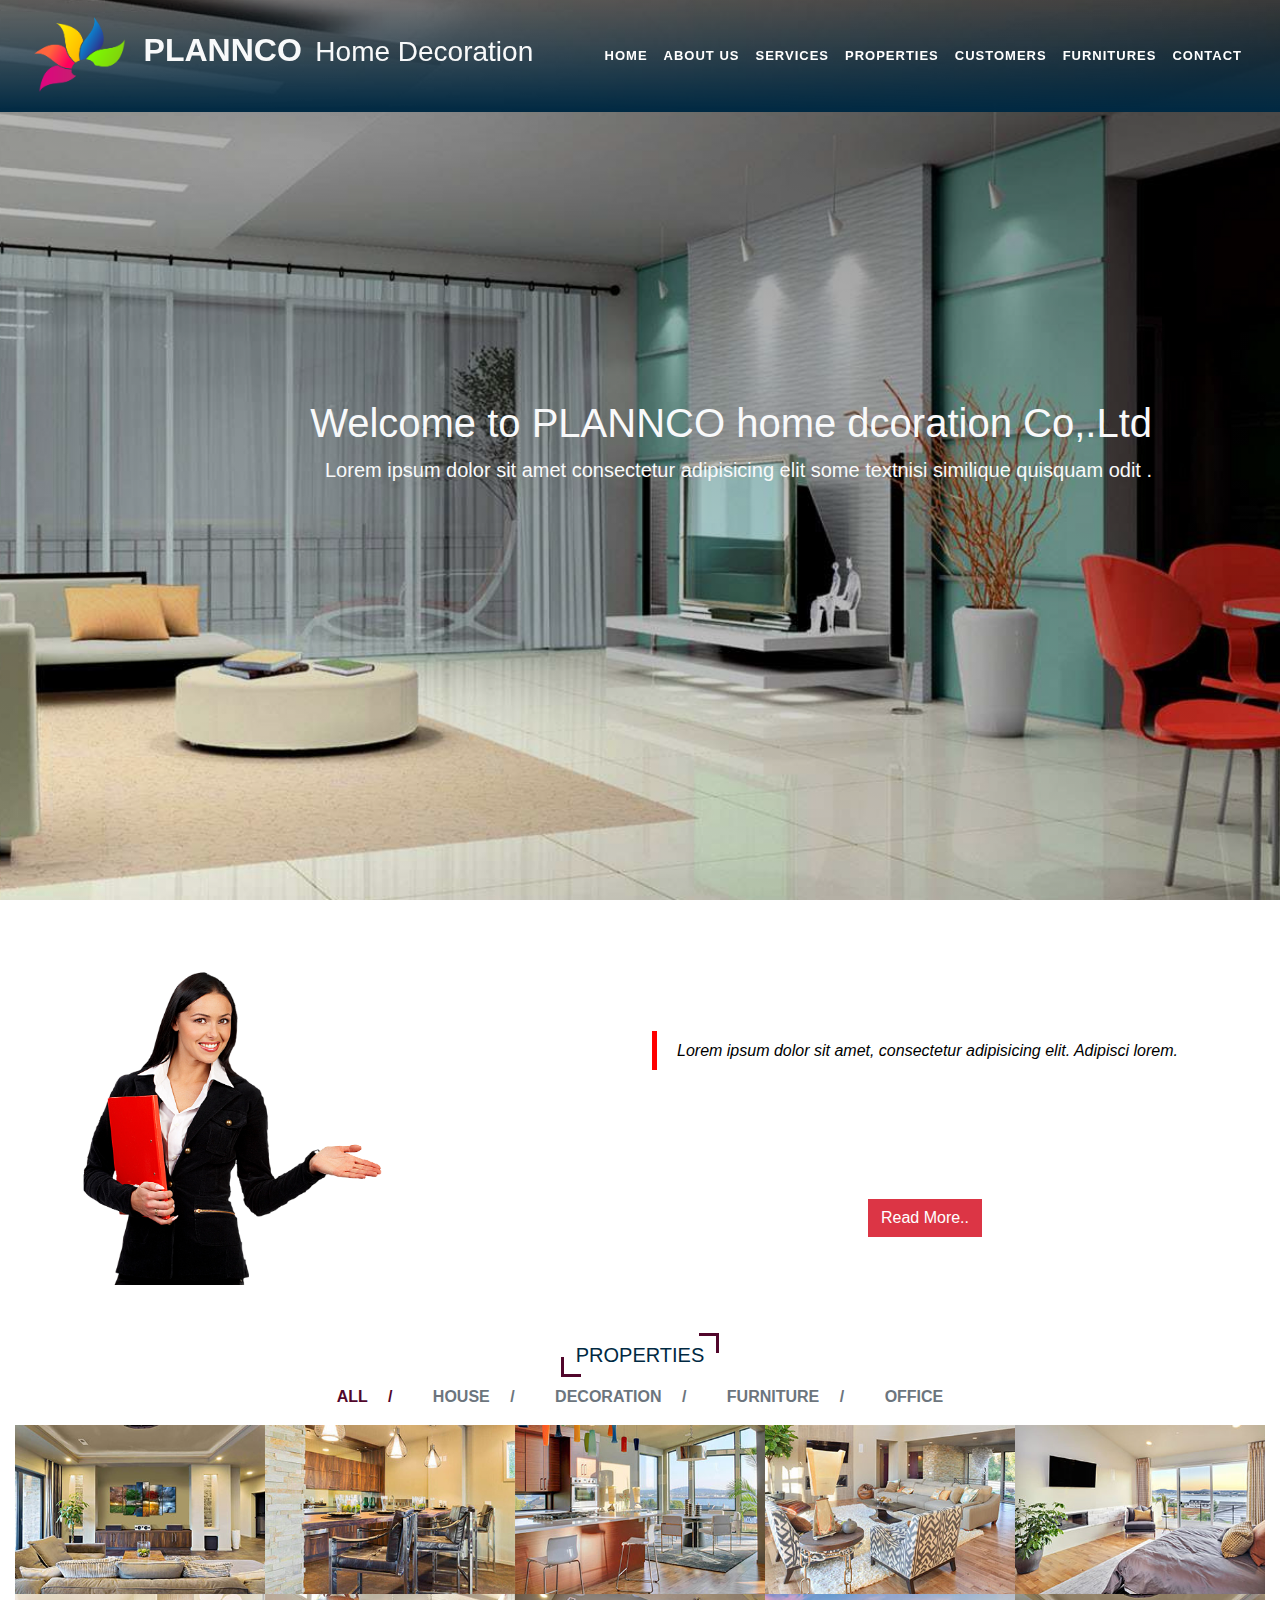
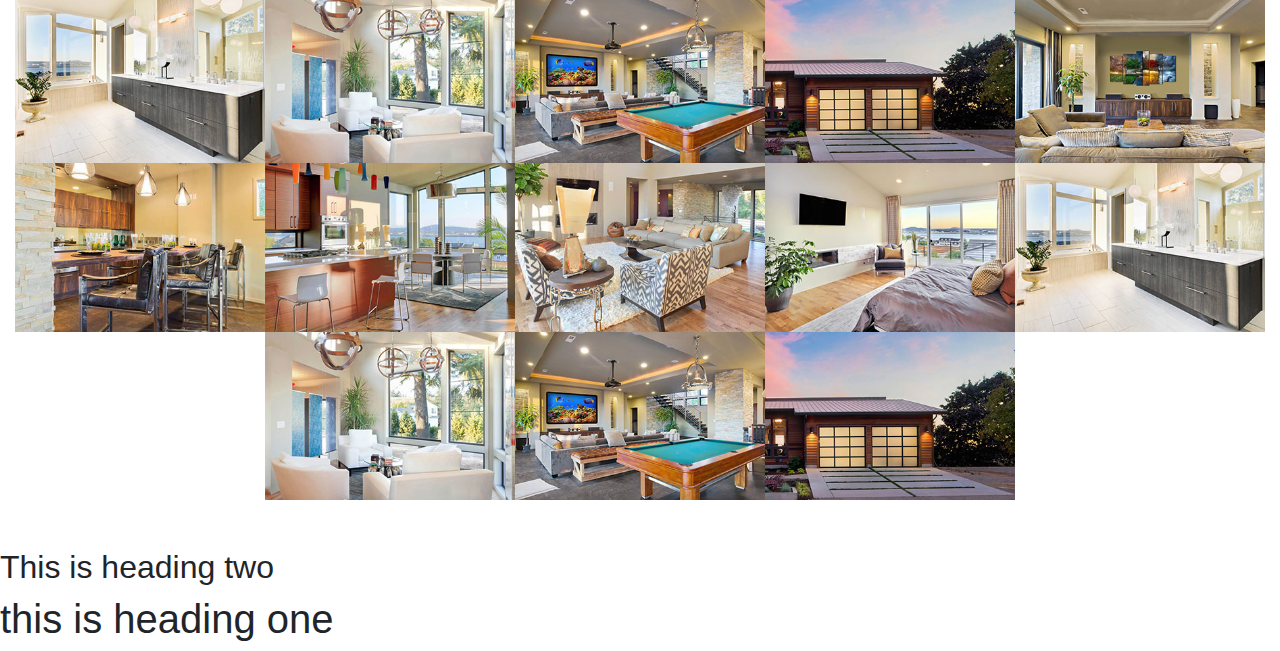
<file: index1.html>
<!DOCTYPE html>
<html lang="en">

<head>

    <title>Home Decoration</title>
    <link href="./assets/img/fav/favicon.png" rel="icon" type="image/png" sizes="16x16">

    <!-- Fontawsome -->
    <link rel="stylesheet" href="https://cdnjs.cloudflare.com/ajax/libs/font-awesome/6.1.1/css/all.min.css" integrity="sha512-KfkfwYDsLkIlwQp6LFnl8zNdLGxu9YAA1QvwINks4PhcElQSvqcyVLLD9aMhXd13uQjoXtEKNosOWaZqXgel0g==" crossorigin="anonymous" referrerpolicy="no-referrer"
    />

    <!-- Jquery UI CSS -->
    <link rel="stylesheet" href="./assets/libs/jquery-ui-1.13.1/jquery-ui.min.css">

    <!-- Bootstrap CSS -->
    <link rel="stylesheet" href="./assets/libs/bootstrap-5.2.0-beta1-dist/css/bootstrap.min.css">

    <!-- Custom Style -->
    <style>
         :root {
            --primary-color: hsl(330, 87%, 17%);
            --secondary-color: hsla(203, 100%, 13%, 1);
        }
        
        body {
            font-family: "Source Sans Pro", sans-serif;
            margin: 0;
            padding: 0;
        }
        
        header {
            height: 100vh;
            background: linear-gradient(20deg, rgba(0, 0, 0, 0), rgba(0, 0, 0, 0.5)), url('./assets/img/banner/banner2.jpg');
            background-size: cover;
            background-repeat: no-repeat;
            background-position: center;
            background-attachment: fixed;
            position: relative;
        }
        /* start navbar */
        
        .navbar {
            background: linear-gradient(rgba(0, 0, 0, 0.2), var(--secondary-color));
            padding: 10px 30px;
            transition: all 0.5s;
        }
        
        .navmenusscroll {
            background: linear-gradient(rgba(0, 0, 0, 0.2), var(--secondary-color));
            padding: 0 30px;
        }
        
        .menuitems {
            color: white;
            font-size: 13px;
            letter-spacing: 1px;
        }
        
        .menuitems:hover {
            color: rgb(73, 173, 236);
        }
        
        .lines1,
        .lines2,
        .lines3 {
            width: 25px;
            height: 3px;
            margin: 6px;
            transition: all 0.6s;
        }
        
        .corssxs .lines1 {
            transform: rotate(45deg) translate(7px, 5px);
        }
        
        .corssxs .lines2 {
            opacity: 0;
        }
        
        .corssxs .lines3 {
            transform: rotate(-45deg) translate(6px, -7px);
        }
        /* end navbar */
        /* start banner */
        
        .banners {
            width: 80%;
            position: absolute;
            top: 50%;
            left: 50%;
            transform: translate(-50%, -50%);
        }
        
        .bannerheaders {
            animation-name: banni;
            animation-duration: 2s;
        }
        
        .bannerparagraphs {
            animation-name: banni;
            animation-duration: 2s;
            animation-delay: 1s;
            animation-fill-mode: backwards;
        }
        
        @keyframes banni {
            from {
                opacity: 0;
                transform: translateX(-100px);
            }
            to {
                opacity: 1;
                transform: translateX(0);
            }
        }
        /* end banner */
        /* start aboutus */
        
        .aboutuss {
            background: linear-gradient(rgba(0, 0, 0, 0.3), rgba(0, 0, 0, 0.3)), url('./assets/img/banner/banner2.jpg');
            background-position: center;
            background-repeat: no-repeat;
            background-size: cover;
            background-attachment: fixed;
            position: relative;
        }
        
        .aboutuss img {
            width: 300px;
            position: absolute;
            bottom: 0;
        }
        
        .aboutuss .lines {
            width: 30%;
            height: 2px;
            margin-top: 5px;
            background-color: white;
        }
        
        .aboutuss .lines:nth-of-type(2) {
            width: 20%;
        }
        
        .aboutuss .lines:nth-of-type(3) {
            width: 10%;
        }
        
        .somethings h6 {
            border-left: 5px solid red;
            background-color: white;
            color: #000;
        }
        
        .somethings .heading {
            margin: 25px 0;
            padding: 10px 0;
        }
        
        .somethings .heading~.paragraphs {
            text-align: left;
        }
        /* end aboutus */
        /* Start Properties */
        
        .properties .titles {
            color: var(--secondary-color);
            padding: 10px 15px;
            display: inline-block;
            position: relative;
        }
        
        .properties .titles::before,
        .properties .titles::after {
            content: "";
            width: 20px;
            height: 20px;
            position: absolute;
        }
        
        .properties .titles::before {
            border-left: 3px solid var(--primary-color);
            border-bottom: 3px solid var(--primary-color);
            left: 0;
            bottom: 0;
        }
        
        .properties .titles::after {
            border-right: 3px solid var(--primary-color);
            border-top: 3px solid var(--primary-color);
            top: 0;
            right: 0;
        }
        
        .properties .propertylists {
            margin: 0 10px;
            cursor: pointer;
        }
        
        .properties .activeitems {
            color: var(--primary-color);
        }
        /* End Properties */
    </style>
</head>

<body>

    <!-- Start Header Section -->
    <header>

        <!-- Start Nav bar -->

        <nav class="navbar navbar-expand-lg fixed-top">

            <a href="#" class="navbar-brand text-light ">

                <img src="./assets/img/fav/favicon.png" width="100px" alt="favicon">
                <span class="text-uppercase fw-bold h2 mx-2">plannco</span>
                <span class="text-capitalize h3">home decoration</span>

            </a>

            <button class="navbar-toggler navbuttons" data-bs-toggle="collapse" data-bs-target="#nav">
                <div class="bg-light lines1"></div>
                <div class="bg-light lines2"></div>
                <div class="bg-light lines3"></div>
            </button>


            <div id="nav" class="navbar-collapse justify-content-end text-uppercase fw-bold">

                <ul class="navbar-nav">

                    <li class="nav-item"><a href="#" class="nav-link menuitems">Home</a></li>

                    <li class="nav-item"><a href="#" class="nav-link menuitems">About Us</a></li>

                    <li class="nav-item"><a href="#" class="nav-link menuitems">Services</a></li>

                    <li class="nav-item"><a href="#" class="nav-link menuitems">Properties</a></li>

                    <li class="nav-item"><a href="#" class="nav-link menuitems">Customers</a></li>

                    <li class="nav-item"><a href="#" class="nav-link menuitems">Furnitures</a></li>

                    <li class="nav-item"><a href="#" class="nav-link menuitems">Contact</a></li>

                </ul>

            </div>

        </nav>



        <!-- End Nav Bar -->

        <!-- Start Banner -->
        <section class="text-light text-center text-md-end banners">
            <h1 class="display-6 bannerheaders">
                Welcome to
                <span class="text-uppercase">plannco </span>
                <span class="text-capatalize"> home dcoration Co,.Ltd
                </span>
            </h1>
            <p class="lead bannerparagraphs">Lorem ipsum dolor sit amet consectetur adipisicing elit some textnisi similique quisquam odit .</p>
        </section>
        <!-- End Banner -->
    </header>
    <!-- End Header Section -->



    <!-- Start About Us Section -->
    <section id="about" class="py-5 aboutuss">

        <div class="container">

            <div class="row">

                <div class="col-sm-6">
                    <img src="./assets/img/users/staffgirl1.png" alt="salegirlstaff1">
                </div>

                <div class="col-sm-6">

                    <div class="row text-center text-white">

                        <div class="col-12">
                            <h3 class="text-uppercase">who we are !!!</h3>

                            <div class="lines"></div>

                            <div class="lines"></div>

                            <div class="lines"></div>
                        </div>

                        <div class="col-sm-12 somethings">
                            <h6 class="fst-italic heading">Lorem ipsum dolor sit amet, consectetur adipisicing elit. Adipisci lorem. </h6>

                            <p class="paragraphs">
                                Lorem ipsum dolor sit amet consectetur adipisicing elit. Voluptas debitis alias recusandae mollitia quidem accusamus quo minima ut fugit exercitationem qui, iure perspiciatis enim necessitatibus rem aliquid eos autem quisquam.

                            </p>

                            <button class="btn btn-danger rounded-0 mt-3">Read More..</button>
                        </div>

                    </div>

                </div>


            </div>

        </div>

    </section>
    <!-- End About Us Section -->

    <!-- Start Properties Section -->

    <section id="property" class="py-5 properties">

        <div class="container-fluid">

            <div class="row text-center">

                <!--start title  -->
                <div class="col-12">
                    <h5 class="titles text-uppercase">
                        properties
                    </h5>
                </div>
                <!-- end title -->

                <ul class="list-inline text-center text-uppercase fw-bold text-secondary">
                    <li class="list-inline-item propertylists activeitems" data-filter="all">All <span class="mx-md-3">/</span></li>

                    <li class="list-inline-item propertylists" data-filter="houses">House <span class="mx-md-3">/</span></li>

                    <li class="list-inline-item propertylists" data-filter="decorations">Decoration <span class="mx-md-3">/</span></li>

                    <li class="list-inline-item propertylists" data-filter="furnitures">Furniture <span class="mx-md-3">/</span ></li>

                    <li class="list-inline-item propertylists" data-filter="offices">Office </li>
                </ul>


                <div class="container-fluid">

                    <div class="d-flex flex-wrap justify-content-center">

                        <div class="filters houses">
                            <a href="./assets/img/gallery/image1.jpg">
                                <img src="./assets/img/gallery/image1.jpg" alt="" width="250px">
                            </a>
                        </div>

                        <div class="filters houses">
                            <a href="./assets/img/gallery/image2.jpg">
                                <img src="./assets/img/gallery/image2.jpg" alt="" width="250px">
                            </a>
                        </div>

                        <div class="filters houses">
                            <a href="./assets/img/gallery/image3.jpg">
                                <img src="./assets/img/gallery/image3.jpg" alt="" width="250px">
                            </a>
                        </div>

                        <div class="filters decorations">
                            <a href="./assets/img/gallery/image4.jpg">
                                <img src="./assets/img/gallery/image4.jpg" alt="" width="250px">
                            </a>
                        </div>

                        <div class="filters decorations">
                            <a href="./assets/img/gallery/image5.jpg">
                                <img src="./assets/img/gallery/image5.jpg" alt="" width="250px">
                            </a>
                        </div>

                        <div class="filters decorations">
                            <a href="./assets/img/gallery/image6.jpg">
                                <img src="./assets/img/gallery/image6.jpg" alt="" width="250px">
                            </a>
                        </div>

                        <div class="filters furnitures">
                            <a href="./assets/img/gallery/image7.jpg">
                                <img src="./assets/img/gallery/image7.jpg" alt="" width="250px">
                            </a>
                        </div>

                        <div class="filters furnitures">
                            <a href="./assets/img/gallery/image8.jpg">
                                <img src="./assets/img/gallery/image8.jpg" alt="" width="250px">
                            </a>
                        </div>

                        <div class="filters furnitures">
                            <a href="./assets/img/gallery/image9.jpg">
                                <img src="./assets/img/gallery/image9.jpg" alt="" width="250px">
                            </a>
                        </div>

                        <div class="filters offices">
                            <a href="./assets/img/gallery/image1.jpg">
                                <img src="./assets/img/gallery/image1.jpg" alt="" width="250px">
                            </a>
                        </div>

                        <div class="filters offices">
                            <a href="./assets/img/gallery/image2.jpg">
                                <img src="./assets/img/gallery/image2.jpg" alt="" width="250px">
                            </a>
                        </div>

                        <div class="filters offices">
                            <a href="./assets/img/gallery/image3.jpg">
                                <img src="./assets/img/gallery/image3.jpg" alt="" width="250px">
                            </a>
                        </div>

                        <div class="filters offices">
                            <a href="./assets/img/gallery/image4.jpg">
                                <img src="./assets/img/gallery/image4.jpg" alt="" width="250px">
                            </a>
                        </div>

                        <div class="filters houses">
                            <a href="./assets/img/gallery/image5.jpg">
                                <img src="./assets/img/gallery/image5.jpg" alt="" width="250px">
                            </a>
                        </div>

                        <div class="filters houses">
                            <a href="./assets/img/gallery/image6.jpg">
                                <img src="./assets/img/gallery/image6.jpg" alt="" width="250px">
                            </a>
                        </div>

                        <div class="filters decorations">
                            <a href="./assets/img/gallery/image7.jpg">
                                <img src="./assets/img/gallery/image7.jpg" alt="" width="250px">
                            </a>
                        </div>

                        <div class="filters furnitures">
                            <a href="./assets/img/gallery/image8.jpg">
                                <img src="./assets/img/gallery/image8.jpg" alt="" width="250px">
                            </a>
                        </div>

                        <div class="filters offices">
                            <a href="./assets/img/gallery/image9.jpg">
                                <img src="./assets/img/gallery/image9.jpg" alt="" width="250px">
                            </a>
                        </div>


                    </div>


                </div>

            </div>


        </div>

    </section>

    <!-- End Properties Section -->

    <!-- Start Contact Section -->
    <section>
        <div>
             <h2>This is heading two</h2>

        </div>
    </section>
    <!-- End Contact Section -->

    <section>
        <div>
            <h1>this is heading one</h1>
            
        </div>
    </section>




    <!-- Jquey JS -->
    <script src="./assets/libs/jquery-3.6.0.min.js"></script>

    <!-- Jquery UI JS -->
    <script src="./assets/libs/jquery-ui-1.13.1/jquery-ui.min.js"></script>

    <!-- Bootstrap JS -->
    <script src="./assets/libs/bootstrap-5.2.0-beta1-dist/js/bootstrap.bundle.js">
    </script>

    <!-- Custom JS -->
    <script type="text/javascript">
        $(document).ready(function() {

            //Start navbar

            //for burger
            $('.navbuttons').click(function() {
                $(this).toggleClass('corssxs');
            });


            // For scrolling
            $(window).scroll(function(){
                let getscrolltop = $(this).scrollTop();
                console.log(getscrolltop);
                if(getscrolltop>=200){
                    $('.navbar').addClass('navmenusscroll');
                   
                }else{
                    $('.navbar').removeClass('navmenusscroll');
                }
               
            });


            //End navbar

            // Start Property

            //For activeitems change
            $('.propertylists').click(function(){

                //for active items
                $(this).addClass('activeitems').siblings().removeClass('activeitems');


                //for filters the furniture

                let getattribute = $(this).attr('data-filter');
                
                if(getattribute == "all"){
                    $('.filters').show('slide',500);
                }else{

                    $('.filters').not('.'+getattribute).hide('puff',500);

                    $('.filters').filter('.'+getattribute).show('slide',500);

                }


            });

         


            // End Property
        })
    </script>

</body>
</file>
<file: css/style.css>
:root {
    /*hue-saturation-lightness-alpha*/
    --primary-color: hsl(330, 87%, 17%);
    --secondary-color: hsla(203, 100%, 13%, 1);
}

body {
    font-family: "Source Sans Pro", sans-serif;
    margin: 0;
}

/* Start backto top  */

.btn-backtotops{
    background-color: var(--primary-color);
    color: #fff;
    padding: 10px;
    border-radius: 10px;
    position: absolute;
    right: 10px;
    bottom: 10px;
    z-index: 100;
}

/* End back to top */


/* Start Header */

header {
    height: 100vh;
    background: linear-gradient(30deg, rgba(0, 0, 0, 0), rgba(0, 0, 0, 0.5)), url('../assets/img/banner/banner2.jpg');
    background-repeat: no-repeat;
    background-size: cover;
    background-position: center;
    background-attachment: fixed;
    position: relative;
}


/* start nav bar */

.navbar {
    background: linear-gradient(rgba(0, 0, 0, 0.3), var(--secondary-color));
    padding: 20px 30px;
    transition: all 0.5s;
}

.navmenus {
    background: linear-gradient(rgba(0, 0, 0, 0.6), var(--secondary-color));
    padding: 5px 30px;
}

.menuitems {
    color: #fff;
    font-size: 12px;
    letter-spacing: 1px;
}

.menuitems:hover {
    color: #1aaaee;
}

.lines1,
.lines2,
.lines3 {
    width: 25px;
    height: 3px;
    margin: 6px;
    transition: all 0.5s;
}

.crossxs .lines1 {
    transform: rotate(-45deg) translate(-6px, 6px);
}

.crossxs .lines2 {
    opacity: 0;
}

.crossxs .lines3 {
    transform: rotate(45deg) translate(-6px, -6px);
}


/* end  nav bar*/


/* start banner */

.banners {
    width: 80%;
    position: absolute;
    top: 50%;
    left: 50%;
    transform: translate(-50%, -50%);
}

.bannerheaders {
    animation-name: bananni;
    animation-duration: 2s;
}

.bannerparagraphs {
    animation-name: bananni;
    animation-duration: 2s;
    animation-delay: 1s;
    animation-fill-mode: backwards;
}

@keyframes bananni {
    0% {
        opacity: 0;
        transform: translateX(-100px);
    }
    100% {
        opacity: 1;
        transform: translateX(0px);
    }
}


/* end banner */


/* End Header */


/* Start About us */

.aboutuss {
    background: linear-gradient( rgba(0, 0, 0, 0.3), rgba(0, 0, 0, 0.3)), url('../assets/img/banner/banner2.jpg');
    background-repeat: no-repeat;
    background-size: cover;
    background-position: center;
    background-attachment: fixed;
    position: relative;
}

.aboutuss .lines {
    width: 30%;
    height: 1.2px;
    background-color: #fff;
    margin-bottom: 3px;
}

.aboutuss .lines:nth-of-type(2) {
    width: 20%;
    height: 1px;
}

.aboutuss .lines:nth-of-type(3) {
    width: 10%;
    height: 0.5px;
    margin-bottom: 30px;
}

.aboutuss h6 {
    background-color: #fff;
    color: #000;
    padding: 10px;
    border-left: 5px solid red;
}

.aboutuss h6~p {
    text-align: left;
    margin: 30px 0;
}

.aboutuss img {
    width: 350px;
    position: absolute;
    bottom: 0;
}


/* End About us */


/* Start Properties */

.titles {
    /*background-color:green;*/
    text-transform: uppercase;
    color: var(--secondary-color);
    display: inline-block;
    padding: 5px 20px;
    position: relative;
}

.titles::before,
.titles::after {
    content: "";
    width: 20px;
    height: 20px;
    position: absolute;
}

.titles::before {
    border-left: 3px solid var(--primary-color);
    border-bottom: 3px solid var(--primary-color);
    left: 0;
    bottom: 0;
}

.titles::after {
    border-right: 3px solid var(--primary-color);
    border-top: 3px solid var(--primary-color);
    right: 0;
    top: 0;
}

.propertylists {
    color: #777;
    cursor: pointer;
}

.activeitems {
    color: var(--primary-color);
}


/* End Properties */


/* Start Adv section */

.missions {
    background-color: var(--secondary-color);
}

.fromlefts {
    animation-name: fromleft;
    animation-duration: 3s;
}

.fromrights {
    animation-name: fromright;
    animation-duration: 3s;
}

@keyframes fromleft {
    0% {
        transform: translate(-150px);
        opacity: 0;
    }
    100% {
        transform: translate(0%);
        opacity: 1;
    }
}

@keyframes fromright {
    from {
        transform: translate(50px);
        opacity: 0;
    }
    to {
        transform: translate(0%);
        opacity: 1;
    }
}


/* End Adv Section */


/* Start Our Services */

.services {
    background: linear-gradient(200deg, var(--primary-color), var(--secondary-color));
}

.servicecards {
    position: relative;
    white-space: pre-wrap;
    overflow: hidden;
}


/* \A doesnt work without white-space that is place by parent element  */

.servicecards::before {
    content: "You nay need our services? \A Try and Upgrader Your living environment \A \f004 \f004 \f004";
    font-family: "Font Awesome 5 Free";
    width: 100%;
    height: 100%;
    background-color: rgba(0, 0, 0, 0.4);
    color: #fff;
    text-align: center;
    line-height: 2;
    position: absolute;
    top: 0;
    left: 0;
    display: flex;
    justify-content: center;
    align-items: center;
}

.servicecards:hover::before {
    content: "";
    background-color: rgba(0, 0, 0, 0.1);
}

.servicecards img {
    transition: transform 0.5s;
}

.servicecards:hover img {
    transform: scale(1.2);
}

.servicetexts {
    width: 40%;
    background: rgba(0, 0, 0, 0.7);
    font-size: 14px;
    text-align: center;
    opacity: 0.7;
    padding: 8px 0;
    letter-spacing: 1px;
    position: absolute;
    right: 0;
    top: 80%;
}


/* End Our Services */


/* Start Clients */

ul.clientlists {
    list-style-type: none;
    margin: 0;
    padding: 0;
    display: flex;
    justify-content: center;
    align-items: center;
}

ul.clientlists li {
    background-color: #f4f4f4;
    border: 5px solid #e9e9e9;
    padding: 15px 30px;
    margin: auto;
}

ul.clientlists img {
    width: 100px;
}

ul.clientlists li:hover {
    border-color: var(--secondary-color);
    box-shadow: 3px -5px 0 rgba(0, 0, 0, 0.3);
}

@media(max-width:768px) {
    ul.clientlists li {
        border: 2px solid #e9e9e9;
        padding: 10px 15px;
        margin: auto;
    }
    ul.clientlists img {
        width: 70px;
    }
    ul.clientlists li:hover {
        border-color: var(--secondary-color);
        box-shadow: 1px -2px 0 rgba(0, 0, 0, 0.3);
    }
}


/* End Clients */


/* Start Customer Seciton */

.customers {
    background: linear-gradient(rgba(0, 0, 0, 0), rgba(0, 0, 0, 1)), url('../assets/img/banner/banner3.jpg');
    background-repeat: no-repeat;
    background-size: cover;
    background-position: center;
    background-attachment: fixed;
}


/* End Customer Section */


/* Start Request Quote */

.qutoes {
    background-color: var(--secondary-color);
    padding: 30px 50px;
    margin-top: -30px;
    display: flex;
    justify-content: space-between;
    align-items: center;
}

.phoneicons {
    width: 30px;
}

@media(max-widht:768px) {
    .phoneicons {
        width: 50px;
    }
}

.qutoes .infos {
    display: flex;
}

.qutoes .btncalls {
    width: 170px;
    height: 50px;
    background-color: var(--primary-color);
    color: #fff;
    font-family: sans-serif;
    font-size: 15px;
    line-height: 50px;
    border: 0;
    border-radius: 100px;
    /* cuz of bootstrap btn effect */
    padding: 0;
    transform: translateY(-1px);
    transition: all 0.3s;
}

.qutoes .btncalls:hover {
    box-shadow: -3px 3px 3px #444;
    transform: translateY(0px);
}


/* End Request Quote */


/* Start Furnitures Service */

.furicons img {
    width: 70px;
}

.furicons div:nth-of-type(even) {
    background-color: #f1f1f1;
}


/* End Furnitures Services */


/* Start Contact  */

.contacts {
    background: linear-gradient(100deg, rgba(0, 0, 0, 0.9) 50%, rgba(0, 0, 0, 0.5) 30%, transparent 70%), url("./../assets/img/banner/banner3.jpg");
    background-repeat: no-repeat;
    background-size: cover;
    background-position: center;
    background-attachment: fixed;
}

.contacts .inputs {
    background: transparent;
    border: none;
    border-bottom: 2px solid #ccc;
    border-radius: 0;
    color: #fff;
    transition: all 0.8s;
}

.contacts .inputs:focus {
    box-shadow: none;
    border-bottom: 2px solid var(--primary-color);
}

.submitbuttons {
    background-color: var(--primary-color);
    color: #fff;
    border: 0;
    transition: background-color .3s;
}

.submitbuttons:hover {
    background-color: var(--secondary-color);
    color: white;
}

.contacts .labels{
    color: #e2e2e2;
    display: block;
    margin-top: -60px;
    margin-left: 10px;
    transition: all 0.5s;
}

.contacts .inputs:placeholder-shown + .labels{
    opacity: 0;
    transform: translateY(30px);
   
}

/* End Contact */

/* Start Footer Section */

.footerlinks{
    text-decoration: none;
    color: #e2e2e2;
    font-size: 13px;
    transition: all 1s;

}

.footerlinks:hover{
    color: orange;
    border-bottom: 1px solid orange;
    letter-spacing: 1px;
}

/* End Footer Section */
</file>
